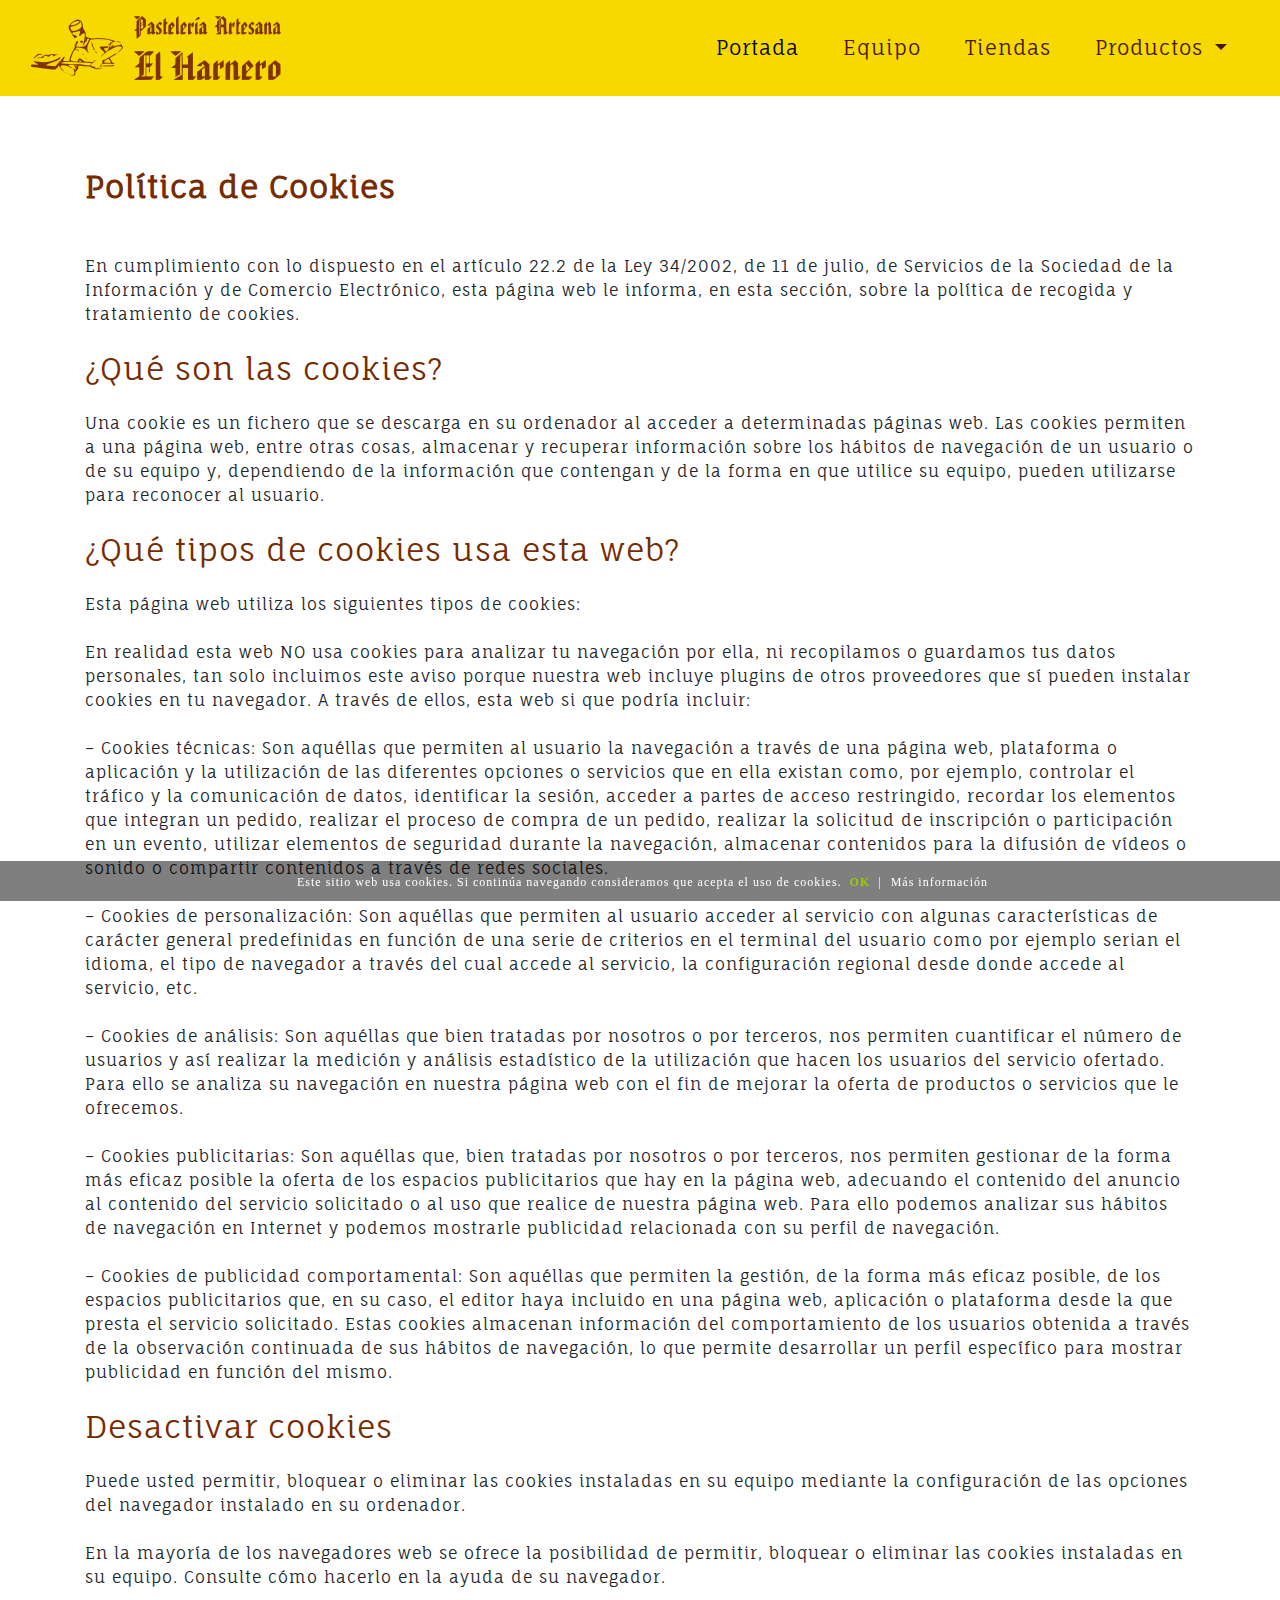
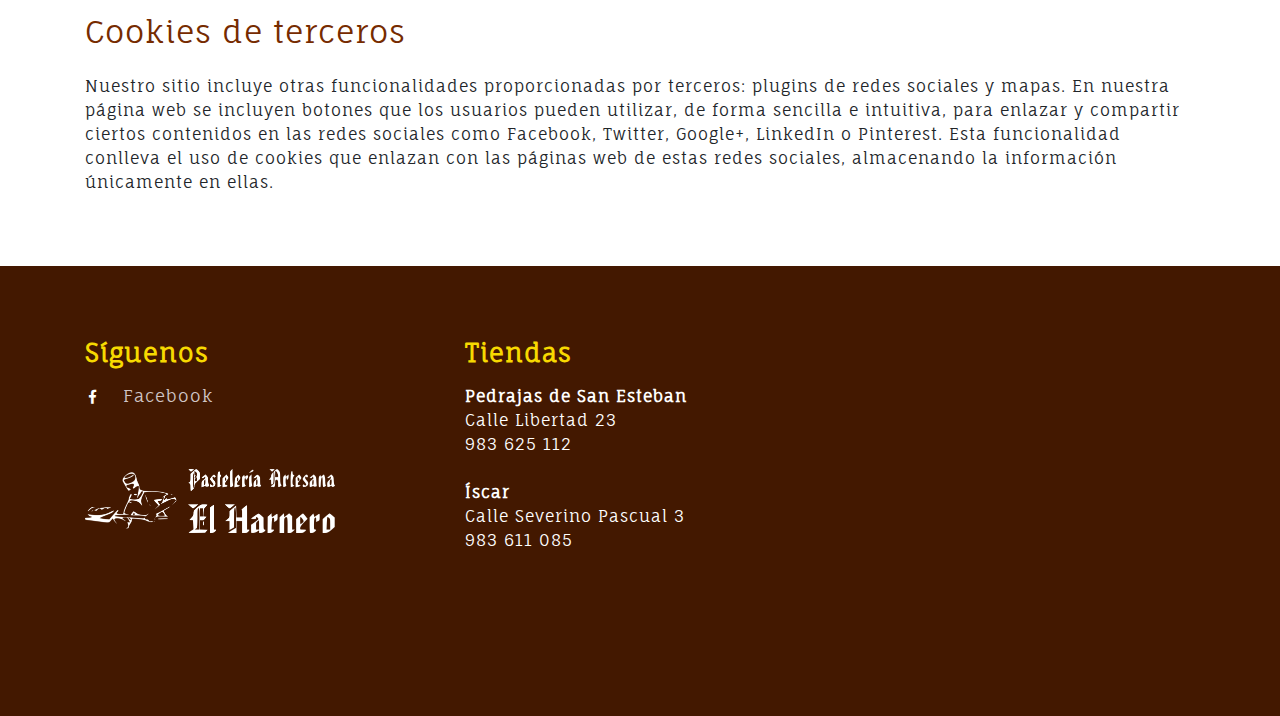
<file: cookies.html>
<!--A Design by W3layouts
   Author: W3layout
   Author URL: http://w3layouts.com
   License: Creative Commons Attribution 3.0 Unported
   License URL: http://creativecommons.org/licenses/by/3.0/
   -->
<!DOCTYPE html>
<html lang="zxx">
   <head>
      <link href="https://fonts.googleapis.com/css?family=Fauna+One" rel="stylesheet">
      <title>El Harnero</title>
      <!--meta tags -->
      <meta charset="UTF-8">
      <meta name="viewport" content="width=device-width, initial-scale=1">
      <meta name="keywords" content="Molten Responsive web template, Bootstrap Web Templates, Flat Web Templates, Android Compatible web template,
         Smartphone Compatible web template, free webdesigns for Nokia, Samsung, LG, SonyEricsson, Motorola web design" />
      <script>
         addEventListener("load", function () {
         	setTimeout(hideURLbar, 0);
         }, false);

         function hideURLbar() {
         	window.scrollTo(0, 1);
         }
      </script>
      <!--//meta tags ends here-->
      <!--booststrap-->
      <link href="css/bootstrap.min.css" rel="stylesheet" type="text/css" media="all">
      <!--//booststrap end-->
      <!-- font-awesome icons -->
      <link href="css/fontawesome-all.min.css" rel="stylesheet" type="text/css" media="all">
      <!-- //font-awesome icons -->
      <!--stylesheets-->
      <link href="css/style.css" rel='stylesheet' type='text/css' media="all">
      <!--//stylesheets-->
      <link href="//fonts.googleapis.com/css?family=Source+Sans+Pro:300,400,600,700" rel="stylesheet">
      <link href="//fonts.googleapis.com/css?family=Open+Sans:300,400,600" rel="stylesheet">
   </head>
   <body>
      <div class="header-outs" id="header">
         <!--banner -->
         <div class="headder-nav-icon pagescrollfix">
            <div class="container-fluid">
               <div class="nav-headder-top">
                  <!--//navigation section -->
                  <nav class="navbar navbar-expand-lg navbar-light pagescrollfix">
                     <div class="hedder-up">
                        <h1><a class="navbar-brand" href="index.html"><img style="width:250px;" src="images\logoharnero.png"></img></a></h1>
                     </div>
                     <button class="navbar-toggler" type="button" data-toggle="collapse" data-target="#navbarSupportedContent" aria-controls="navbarSupportedContent" aria-expanded="false" aria-label="Toggle navigation">
                     <span class="navbar-toggler-icon"></span>
                     </button>
                     <div class="collapse navbar-collapse justify-content-end" id="navbarSupportedContent">
                        <ul class="navbar-nav ">
                           <li class="nav-item active">
                              <a class="nav-link" href="index.html">Portada <span class="sr-only">(current)</span></a>
                           </li>
                           <li class="nav-item">
                              <a href="equipo.html" class="nav-link">Equipo</a>
                           </li>
                           <li class="nav-item">
                              <a href="tiendas.html" class="nav-link">Tiendas</a>
                           </li>
                           <li class="nav-item dropdown">
                              <a class="nav-link dropdown-toggle" href="#" id="navbarDropdown" role="button" data-toggle="dropdown" aria-haspopup="true" aria-expanded="false">
                              Productos
                              </a>
                              <div class="dropdown-menu" aria-labelledby="navbarDropdown">
                                 <a class="nav-link " href="tartas.html">Tartas</a>
                                 <a class="nav-link " href="pastas.html">Pastas</a>
                                 <a class="nav-link " href="pasteleria.html">Pastelería</a>
                                 <a class="nav-link " href="empanadas.html">Empanadas</a>
                                 <a class="nav-link " href="navidad.html">Navidad</a>
                              </div>
                           </li>
                        </ul>
                     </div>
                  </nav>
               </div>
               <div class="clearfix"> </div>
            </div>
         </div>
      </div>
      <!-- //Navigation -->
      <section class="comments py-lg-4 py-md-3 py-sm-3 py-3" style="background:white">
         <div class="container py-lg-5 py-md-4 py-sm-4 py-3">
            <div class="fun-hedder-up">
               <h6 style="font-weight: bold;">Política de Cookies</h6>
               <br/>
               <br/>
               En cumplimiento con lo dispuesto en el artículo 22.2 de la Ley 34/2002, de 11 de julio, de Servicios de la Sociedad de la Información y de Comercio Electrónico, esta página web le informa, en esta sección, sobre la política de recogida y tratamiento de cookies.
               <br/>
               <br/>
               <h2>¿Qué son las cookies?</h2>
               <br/>
               Una cookie es un fichero que se descarga en su ordenador al acceder a determinadas páginas web. Las cookies permiten a una página web, entre otras cosas, almacenar y recuperar información sobre los hábitos de navegación de un usuario o de su equipo y, dependiendo de la información que contengan y de la forma en que utilice su equipo, pueden utilizarse para reconocer al usuario.
               <br/>
               <br/>
               <h2>¿Qué tipos de cookies usa esta web?</h2>
               <br/>
               Esta página web utiliza los siguientes tipos de cookies:
               <br/>
               <br/>
               En realidad esta web NO usa cookies para analizar tu navegación por ella, ni recopilamos o guardamos tus datos personales, tan solo incluimos este aviso porque nuestra web incluye plugins de otros proveedores que sí pueden instalar cookies en tu navegador. A través de ellos, esta web si que podría incluir:
               <br/>
               <br/>
               – Cookies técnicas: Son aquéllas que permiten al usuario la navegación a través de una página web, plataforma o aplicación y la utilización de las diferentes opciones o servicios que en ella existan como, por ejemplo, controlar el tráfico y la comunicación de datos, identificar la sesión, acceder a partes de acceso restringido, recordar los elementos que integran un pedido, realizar el proceso de compra de un pedido, realizar la solicitud de inscripción o participación en un evento, utilizar elementos de seguridad durante la navegación, almacenar contenidos para la difusión de vídeos o sonido o compartir contenidos a través de redes sociales.
               <br/>
               <br/>
               – Cookies de personalización: Son aquéllas que permiten al usuario acceder al servicio con algunas características de carácter general predefinidas en función de una serie de criterios en el terminal del usuario como por ejemplo serian el idioma, el tipo de navegador a través del cual accede al servicio, la configuración regional desde donde accede al servicio, etc.
               <br/>
               <br/>
               – Cookies de análisis: Son aquéllas que bien tratadas por nosotros o por terceros, nos permiten cuantificar el número de usuarios y así realizar la medición y análisis estadístico de la utilización que hacen los usuarios del servicio ofertado. Para ello se analiza su navegación en nuestra página web con el fin de mejorar la oferta de productos o servicios que le ofrecemos.
               <br/>
               <br/>
               – Cookies publicitarias: Son aquéllas que, bien tratadas por nosotros o por terceros, nos permiten gestionar de la forma más eficaz posible la oferta de los espacios publicitarios que hay en la página web, adecuando el contenido del anuncio al contenido del servicio solicitado o al uso que realice de nuestra página web. Para ello podemos analizar sus hábitos de navegación en Internet y podemos mostrarle publicidad relacionada con su perfil de navegación.
               <br/>
               <br/>
               – Cookies de publicidad comportamental: Son aquéllas que permiten la gestión, de la forma más eficaz posible, de los espacios publicitarios que, en su caso, el editor haya incluido en una página web, aplicación o plataforma desde la que presta el servicio solicitado. Estas cookies almacenan información del comportamiento de los usuarios obtenida a través de la observación continuada de sus hábitos de navegación, lo que permite desarrollar un perfil específico para mostrar publicidad en función del mismo.
               <br/>
               <br/>
               <h2>Desactivar cookies</h2>
               <br/>
               Puede usted permitir, bloquear o eliminar las cookies instaladas en su equipo mediante la configuración de las opciones del navegador instalado en su ordenador.
               <br/>
               <br/>
               En la mayoría de los navegadores web se ofrece la posibilidad de permitir, bloquear o eliminar las cookies instaladas en su equipo. Consulte cómo hacerlo en la ayuda de su navegador.
               <br/>
               <br/>
               <h2>Cookies de terceros</h2>
               <br/>
               Nuestro sitio incluye otras funcionalidades proporcionadas por terceros: plugins de redes sociales y mapas. En nuestra página web se incluyen botones que los usuarios pueden utilizar, de forma sencilla e intuitiva, para enlazar y compartir ciertos contenidos en las redes sociales como Facebook, Twitter, Google+, LinkedIn o Pinterest. Esta funcionalidad conlleva el uso de cookies que enlazan con las páginas web de estas redes sociales, almacenando la información únicamente en ellas.
            </div>
         </div>
      </section>
      <!--Footer -->
      <footer class="buttom-footer py-lg-4 py-md-3 py-sm-3 py-3">
         <section>
            <div class="container py-lg-5 py-md-5 py-sm-4 py-4">
               <div class="">
                  <div class="row footer-agile-grids ">
                     <div class="col-lg-4 col-md-4 col-sm-12 wthree-left-right">
                        <h4 class="pb-lg-3 pb-3">Síguenos</h4>
                        <div class="footer-icons">
                           <ul>
                              <li class="mb-2">
                                 <a href="https://www.facebook.com/pasteleriaaartesanaelharnero/">
                                    <span class="fab fa-facebook-f"></span>
                                    <h6 class="ml-3 text-left">Facebook</h6>
                                 </a>
                              </li>
                           </ul>
                           <img style="width:250px;margin-top: 15%;margin-bottom: 15%;" src="images\logoharneroBlanco.png"></img>
                        </div>
                     </div>
                     <div class="col-lg-4 col-md-4 col-sm-12 wthree-left-right">
                        <h4 class="pb-lg-3 pb-3">Tiendas</h4>
                        <nav class="border-line">
                           <ul class="nav flex-column" style="color:white;">
                              <li>
                                 <a style="font-weight:bold;">Pedrajas de San Esteban</a>
                              </li>
                              <li>
                                 <a>Calle Libertad 23 <br/>983 625 112</a>
                              </li>
                              <br/>
                              <li >
                                 <a style="font-weight:bold;">Íscar</a>
                              </li>
                              <li >
                                 <a>Calle Severino Pascual 3 <br/>983 611 085</a>
                              </li>
                           </ul>
                        </nav>
                     </div>
                     <div class="wthree-left-right col-lg-4 col-md-4 col-sm-12">
                        <iframe src="https://www.facebook.com/plugins/page.php?href=https%3A%2F%2Fwww.facebook.com%2Fpasteleriaaartesanaelharnero%2F&tabs=timeline&width=340&height=300&small_header=false&adapt_container_width=true&hide_cover=false&show_facepile=true&appId" width="340" height="300" style="border:none;overflow:hidden" scrolling="no" frameborder="0" allowTransparency="true" allow="encrypted-media"></iframe>
                     </div>
                  </div>
               </div>
            </div>
         </section>
         <!--//BLOQUE COOKIES-->
         <div id="barraaceptacion" style="display: block;">
            <div class="inner">
               Este sitio web usa cookies. Si continúa navegando consideramos que acepta el uso de cookies.
               <a href="javascript:void(0);" class="ok" onclick="PonerCookie();"><b>OK</b></a> |
               <a href="cookies.html" class="info">Más información</a>
            </div>
         </div>
         <script>
            function getCookie(c_name){
                var c_value = document.cookie;
                var c_start = c_value.indexOf(" " + c_name + "=");
                if (c_start == -1){
                    c_start = c_value.indexOf(c_name + "=");
                }
                if (c_start == -1){
                    c_value = null;
                }else{
                    c_start = c_value.indexOf("=", c_start) + 1;
                    var c_end = c_value.indexOf(";", c_start);
                    if (c_end == -1){
                        c_end = c_value.length;
                    }
                    c_value = unescape(c_value.substring(c_start,c_end));
                }
                return c_value;
            }

            function setCookie(c_name,value,exdays){
                var exdate=new Date();
                exdate.setDate(exdate.getDate() + exdays);
                var c_value=escape(value) + ((exdays==null) ? "" : "; expires="+exdate.toUTCString());
                document.cookie=c_name + "=" + c_value;
            }

            if(getCookie('tiendaaviso')!="1"){
                document.getElementById("barraaceptacion").style.display="block";
            }
            function PonerCookie(){
                setCookie('tiendaaviso','1',365);
                document.getElementById("barraaceptacion").style.display="none";
            }
         </script>
         <!--//FIN BLOQUE COOKIES-->
      </footer>
      <!-- //Footer -->
      <!--js working-->
      <script src='js/jquery-2.2.3.min.js'></script>
      <!--//js working-->
      <!--Nav script scrollon-->
      <script>
         $(window).scroll(function() {
             if ($(document).scrollTop() > 150) {
                 $('nav.pagescrollfix,nav.RWDpagescrollfix').addClass('shrink');
             } else {
                 $('nav.pagescrollfix,nav.RWDpagescrollfix').removeClass('shrink');
             }
         });
      </script>
      <!--//Nav script scrollon-->
      <!--responsiveslides banner-->
      <script src="js/responsiveslides.min.js"></script>
      <script>
         // You can also use "$(window).load(function() {"
         $(function () {
         	// Slideshow 4
         	$("#slider4").responsiveSlides({
         		auto: true,
         		pager:true ,
         		nav:false,
         		speed: 900,
         		namespace: "callbacks",
         		before: function () {
         			$('.events').append("<li>before event fired.</li>");
         		},
         		after: function () {
         			$('.events').append("<li>after event fired.</li>");
         		}
         	});

         });
      </script>
      <!--// responsiveslides banner-->
      <!--About OnScroll-Number-Increase-JavaScript -->
      <script src="js/jquery.waypoints.min.js"></script>
      <script src="js/jquery.countup.js"></script>
      <script>
         $('.counter').countUp();
      </script>
      <!-- //OnScroll-Number-Increase-JavaScript -->
      <!-- start-smoth-scrolling -->
      <script src="js/move-top.js"></script>
      <script src="js/easing.js"></script>
      <script>
         jQuery(document).ready(function ($) {
         	$(".scroll").click(function (event) {
         		event.preventDefault();
         		$('html,body').animate({
         			scrollTop: $(this.hash).offset().top
         		}, 900);
         	});
         });
      </script>
      <!-- start-smoth-scrolling -->
      <!-- here stars scrolling icon -->
      <script>
         $(document).ready(function () {

         	var defaults = {
         		containerID: 'toTop', // fading element id
         		containerHoverID: 'toTopHover', // fading element hover id
         		scrollSpeed: 1100,
         		easingType: 'linear'
         	};


         	$().UItoTop({
         		easingType: 'easeOutQuart'
         	});

         });
      </script>
      <!-- //here ends scrolling icon -->
      <!--bootstrap working-->
      <script src="js/bootstrap.min.js"></script>
      <!-- //bootstrap working-->
   </body>
</html>
</file>
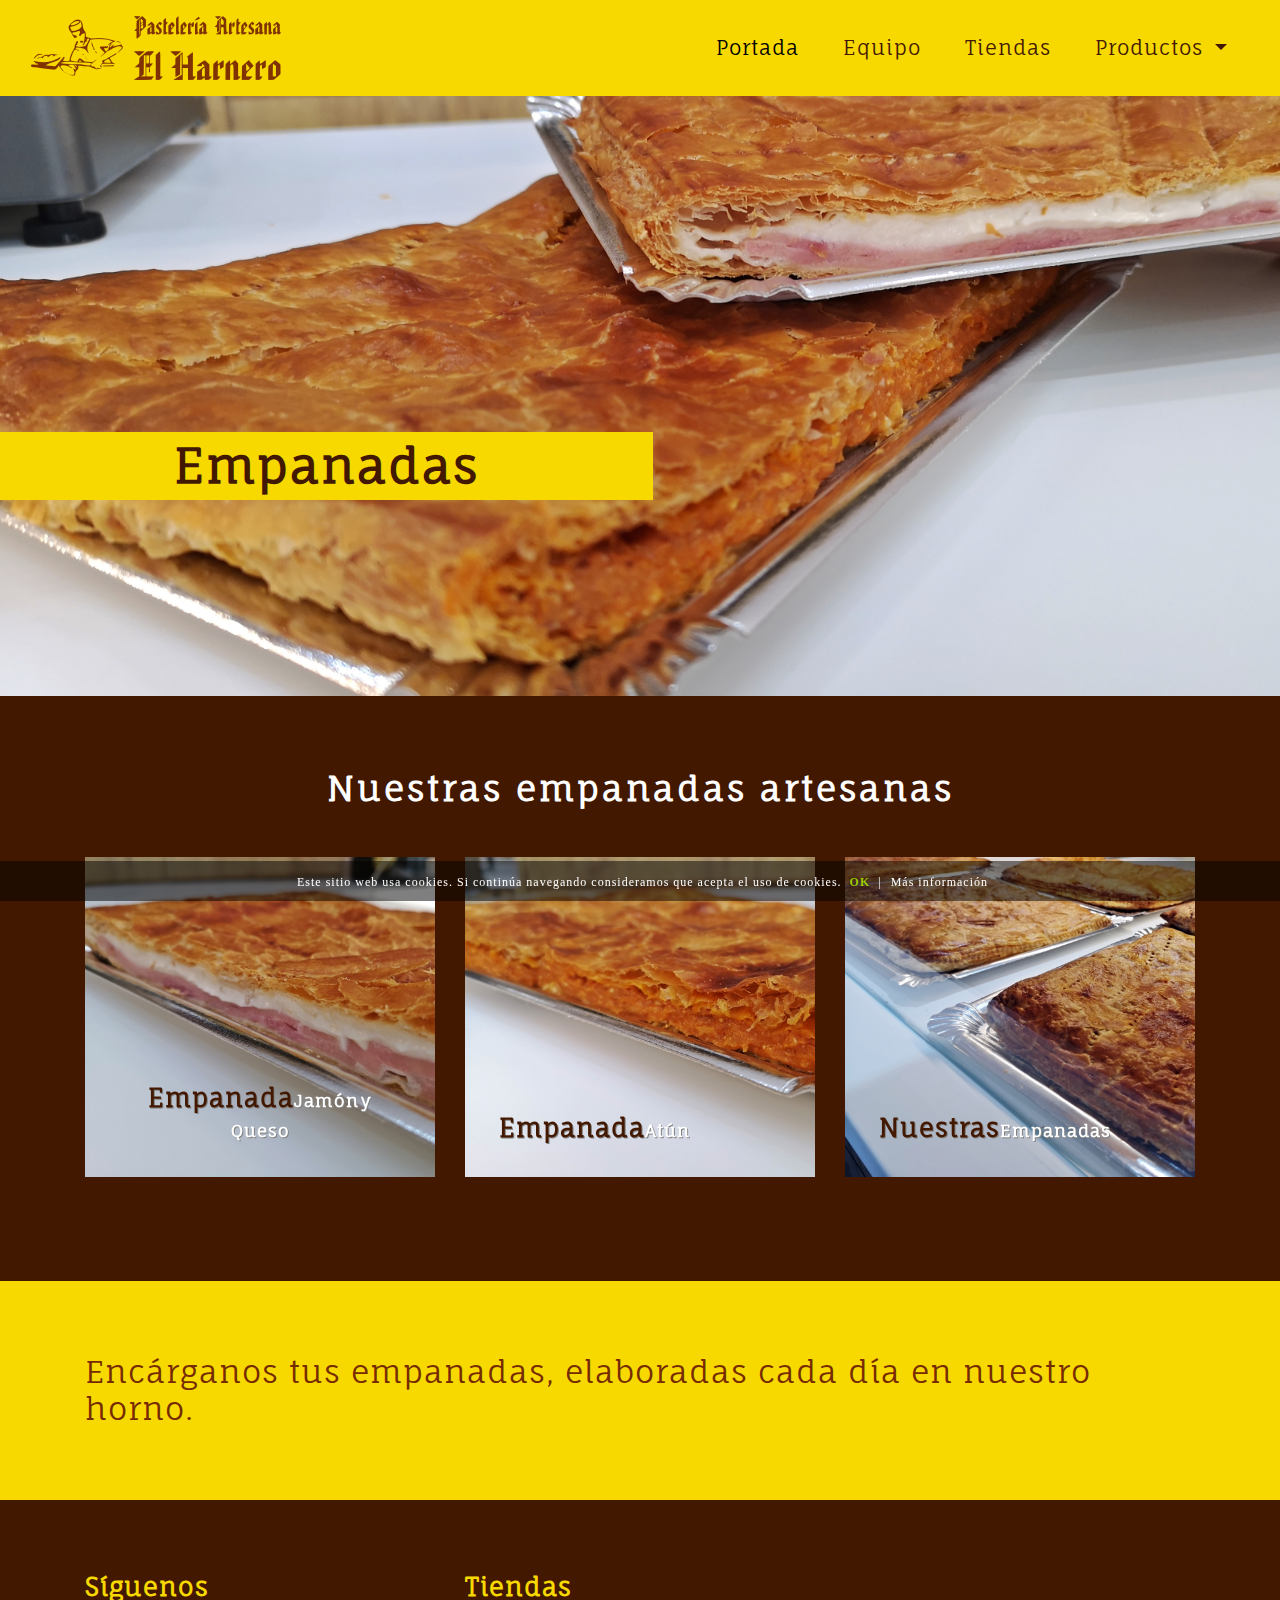
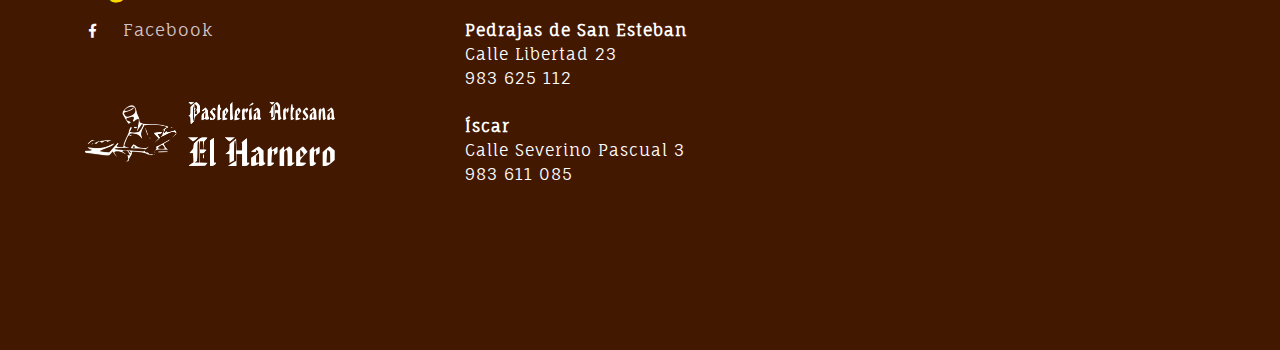
<file: empanadas.html>
<!--A Design by W3layouts
   Author: W3layout
   Author URL: http://w3layouts.com
   License: Creative Commons Attribution 3.0 Unported
   License URL: http://creativecommons.org/licenses/by/3.0/
   -->
<!DOCTYPE html>
<html lang="zxx">
   <head>
     <link href="https://fonts.googleapis.com/css?family=Fauna+One" rel="stylesheet">
      <title>El Harnero</title>
      <!--meta tags -->
      <meta charset="UTF-8">
      <meta name="viewport" content="width=device-width, initial-scale=1">
      <meta name="keywords" content="Molten Responsive web template, Bootstrap Web Templates, Flat Web Templates, Android Compatible web template,
         Smartphone Compatible web template, free webdesigns for Nokia, Samsung, LG, SonyEricsson, Motorola web design" />
      <script>
         addEventListener("load", function () {
         	setTimeout(hideURLbar, 0);
         }, false);

         function hideURLbar() {
         	window.scrollTo(0, 1);
         }
      </script>
      <!--//meta tags ends here-->
      <!--booststrap-->
      <link href="css/bootstrap.min.css" rel="stylesheet" type="text/css" media="all">
      <!--//booststrap end-->
      <!-- font-awesome icons -->
      <link href="css/fontawesome-all.min.css" rel="stylesheet" type="text/css" media="all">
      <!-- //font-awesome icons -->
      <!--gallery-->
      <link rel="stylesheet" href="css/lightbox.css">
      <!--//gallery-->
      <!--gallery-hover-->
      <link rel="stylesheet" type="text/css" href="css/set1.css" />
      <!--//gallery-hover-->
      <!--stylesheets-->
      <link href="css/style.css" rel='stylesheet' type='text/css' media="all">
      <!--//stylesheets-->
      <link href="//fonts.googleapis.com/css?family=Source+Sans+Pro:300,400,600,700" rel="stylesheet">
      <link href="//fonts.googleapis.com/css?family=Open+Sans:300,400,600" rel="stylesheet">
   </head>
   <body>
      <!--headder-->
      <div class="header-outs" id="header">
         <!--banner -->
            <div class="headder-nav-icon pagescrollfix">
               <div class="container-fluid">
                  <div class="nav-headder-top">
                     <!--//navigation section -->
                     <nav class="navbar navbar-expand-lg navbar-light pagescrollfix">
                        <div class="hedder-up">
                           <h1><a class="navbar-brand" href="index.html"><img style="width:250px;" src="images\logoharnero.png"></img></a></h1>
                        </div>
                        <button class="navbar-toggler" type="button" data-toggle="collapse" data-target="#navbarSupportedContent" aria-controls="navbarSupportedContent" aria-expanded="false" aria-label="Toggle navigation">
                        <span class="navbar-toggler-icon"></span>
                        </button>
                        <div class="collapse navbar-collapse justify-content-end" id="navbarSupportedContent">
                           <ul class="navbar-nav ">
                              <li class="nav-item active">
                                 <a class="nav-link" href="index.html">Portada <span class="sr-only">(current)</span></a>
                              </li>
                              <li class="nav-item">
                                 <a href="equipo.html" class="nav-link">Equipo</a>
                              </li>
                              <li class="nav-item">
                                 <a href="tiendas.html" class="nav-link">Tiendas</a>
                              </li>
                              <li class="nav-item dropdown">
                                 <a class="nav-link dropdown-toggle" href="#" id="navbarDropdown" role="button" data-toggle="dropdown" aria-haspopup="true" aria-expanded="false">
                                 Productos
                                 </a>
                                 <div class="dropdown-menu" aria-labelledby="navbarDropdown">
                                    <a class="nav-link " href="tartas.html">Tartas</a>
                                    <a class="nav-link " href="pastas.html">Pastas</a>
                                    <a class="nav-link " href="pasteleria.html">Pastelería</a>
                                    <a class="nav-link " href="empanadas.html">Empanadas</a>
                                    <a class="nav-link " href="navidad.html">Navidad</a>
                                 </div>
                              </li>
                           </ul>
                        </div>
                     </nav>
                  </div>
                  <div class="clearfix"> </div>
               </div>
            </div>
         </div>
         <!-- //Navigation -->
      <!--//headder-->
      <!-- banner -->
      <div class="inner_page-banner one-img"  style="background: url(images/empanadaElHarnero4.jpg) no-repeat 0px 0px; background-size: cover;  background-position: center; ">
        <div class="slider-info">
           <h5>Empanadas</h5>
        </div>
      </div>
      <!--//banner -->
      <!--Gallery-->
      <section class="gallery py-lg-4 py-md-3 py-sm-3 py-3">
         <div class="container py-lg-5 py-md-4 py-sm-4 py-3">
            <div class="title text-center mb-lg-5 mb-md-4 mb-sm-4 mb-3">
               <h3>Nuestras empanadas artesanas</h3>
            </div>
            <div class="row grid gallery-info">
               <div class="col-lg-4 col-md-6 col-sm-6 gallery-grids">
                  <figure class="effect-goliath">
                     <img src="images/empanadaElHarnero2.jpg" alt=""/>
                     <figcaption>
                        <h6>Empanada<span>Jamón y Queso</span></h6>
                        <p>Artesana</p>
                        <a href="images/empanadaElHarnero2.jpg" class="gallery-box" data-lightbox="example-set" data-title="">
                        </a>
                     </figcaption>
                  </figure>
               </div>
               <div class="col-lg-4 col-md-6 col-sm-6 gallery-grids">
                  <figure class="effect-goliath">
                     <img src="images/empanadaElHarnero1.jpg" alt="img15"/>
                     <figcaption>
                        <h6>Empanada<span>Atún</span></h6>
                        <p>Artesana</p>
                        <a href="images/empanadaElHarnero1.jpg" class="gallery-box" data-lightbox="example-set" data-title="">
                        </a>
                     </figcaption>
                  </figure>
               </div>
               <div class="col-lg-4 col-md-6 col-sm-6 gallery-grids">
                  <figure class="effect-goliath">
                     <img src="images/empanadaElHarnero3.jpg" alt="img15"/>
                     <figcaption>
                        <h6>Nuestras<span>Empanadas</span></h6>
                        <p>Elige el tamaño que desees</p>
                        <a href="images/empanadaElHarnero3.jpg" class="gallery-box" data-lightbox="example-set" data-title="">
                        </a>
                     </figcaption>
                  </figure>
               </div>

            </div>
         </div>
      </section>
      <!--//Gallery-->
      <!--comments-->
      <section class="comments py-lg-4 py-md-3 py-sm-3 py-3">
         <div class="container py-lg-5 py-md-4 py-sm-4 py-3">
            <div class="fun-hedder-up">
               <h2>Encárganos tus empanadas, elaboradas cada día en nuestro horno.</h2>
            </div>
         </div>
      </section>
      <!--//comments-->
      <!--//comments-->
      <!--Footer -->
      <footer class="buttom-footer py-lg-4 py-md-3 py-sm-3 py-3">
         <section>
            <div class="container py-lg-5 py-md-5 py-sm-4 py-4">
               <div class="">
                  <div class="row footer-agile-grids ">
                     <div class="col-lg-4 col-md-4 col-sm-12 wthree-left-right">
                        <h4 class="pb-lg-3 pb-3">Síguenos</h4>
                        <div class="footer-icons">
                           <ul>
                              <li class="mb-2">
                                 <a href="https://www.facebook.com/pasteleriaaartesanaelharnero/"><span class="fab fa-facebook-f"></span>
                                 <h6 class="ml-3 text-left">Facebook</h6></a>
                              </li>
                            </ul>
                            <img style="width:250px;margin-top: 15%;margin-bottom: 15%;" src="images\logoharneroBlanco.png"></img>
                        </div>
                     </div>
                     <div class="col-lg-4 col-md-4 col-sm-12 wthree-left-right">
                        <h4 class="pb-lg-3 pb-3">Tiendas</h4>
                        <nav class="border-line">
                           <ul class="nav flex-column" style="color:white;">
                              <li>
                                 <a style="font-weight:bold;">Pedrajas de San Esteban</a>
                              </li>
                              <li>
                                 <a>Calle Libertad 23 <br/>983 625 112</a>
                              </li>
                              <br/>
                              <li >
                                 <a style="font-weight:bold;">Íscar</a>
                              </li>
                              <li >
                                 <a>Calle Severino Pascual 3 <br/>983 611 085</a>
                              </li>
                           </ul>
                        </nav>
                     </div>
                     <div class="wthree-left-right col-lg-4 col-md-4 col-sm-12">
                        <iframe src="https://www.facebook.com/plugins/page.php?href=https%3A%2F%2Fwww.facebook.com%2Fpasteleriaaartesanaelharnero%2F&tabs=timeline&width=340&height=300&small_header=false&adapt_container_width=true&hide_cover=false&show_facepile=true&appId" width="340" height="300" style="border:none;overflow:hidden" scrolling="no" frameborder="0" allowTransparency="true" allow="encrypted-media"></iframe>
                      </div>
                  </div>
               </div>
            </div>
         </section>
         <!--//BLOQUE COOKIES-->
         <div id="barraaceptacion" style="display: block;">
            <div class="inner">
               Este sitio web usa cookies. Si continúa navegando consideramos que acepta el uso de cookies.
               <a href="javascript:void(0);" class="ok" onclick="PonerCookie();"><b>OK</b></a> |
               <a href="cookies.html" class="info">Más información</a>
            </div>
         </div>
         <script>
            function getCookie(c_name){
                var c_value = document.cookie;
                var c_start = c_value.indexOf(" " + c_name + "=");
                if (c_start == -1){
                    c_start = c_value.indexOf(c_name + "=");
                }
                if (c_start == -1){
                    c_value = null;
                }else{
                    c_start = c_value.indexOf("=", c_start) + 1;
                    var c_end = c_value.indexOf(";", c_start);
                    if (c_end == -1){
                        c_end = c_value.length;
                    }
                    c_value = unescape(c_value.substring(c_start,c_end));
                }
                return c_value;
            }

            function setCookie(c_name,value,exdays){
                var exdate=new Date();
                exdate.setDate(exdate.getDate() + exdays);
                var c_value=escape(value) + ((exdays==null) ? "" : "; expires="+exdate.toUTCString());
                document.cookie=c_name + "=" + c_value;
            }

            if(getCookie('tiendaaviso')!="1"){
                document.getElementById("barraaceptacion").style.display="block";
            }
            function PonerCookie(){
                setCookie('tiendaaviso','1',365);
                document.getElementById("barraaceptacion").style.display="none";
            }
         </script>
         <!--//FIN BLOQUE COOKIES-->
      </footer>
      <!-- //Footer -->
      <!--js working-->
      <script src='js/jquery-2.2.3.min.js'></script>
      <!--//js working-->
      <!--Nav script scrollon-->
      <script>
         $(window).scroll(function() {
             if ($(document).scrollTop() > 150) {
                 $('nav.pagescrollfix,nav.RWDpagescrollfix').addClass('shrink');
             } else {
                 $('nav.pagescrollfix,nav.RWDpagescrollfix').removeClass('shrink');
             }
         });
      </script>
      <!--//Nav script scrollon-->
      <!-- gallery -->
      <script src="js/lightbox-plus-jquery.min.js"></script>
      <!-- //gallery -->
      <!-- start-smoth-scrolling -->
      <script src="js/move-top.js"></script>
      <script src="js/easing.js"></script>
      <script>
         jQuery(document).ready(function ($) {
         	$(".scroll").click(function (event) {
         		event.preventDefault();
         		$('html,body').animate({
         			scrollTop: $(this.hash).offset().top
         		}, 900);
         	});
         });
      </script>
      <!-- start-smoth-scrolling -->
      <!-- here stars scrolling icon -->
      <script>
         $(document).ready(function () {

         	var defaults = {
         		containerID: 'toTop', // fading element id
         		containerHoverID: 'toTopHover', // fading element hover id
         		scrollSpeed: 1200,
         		easingType: 'linear'
         	};


         	$().UItoTop({
         		easingType: 'easeOutQuart'
         	});

         });
      </script>
      <!-- //here ends scrolling icon -->
      <!--bootstrap working-->
      <script src="js/bootstrap.min.js"></script>
      <!-- //bootstrap working-->
   </body>
</html>
</file>
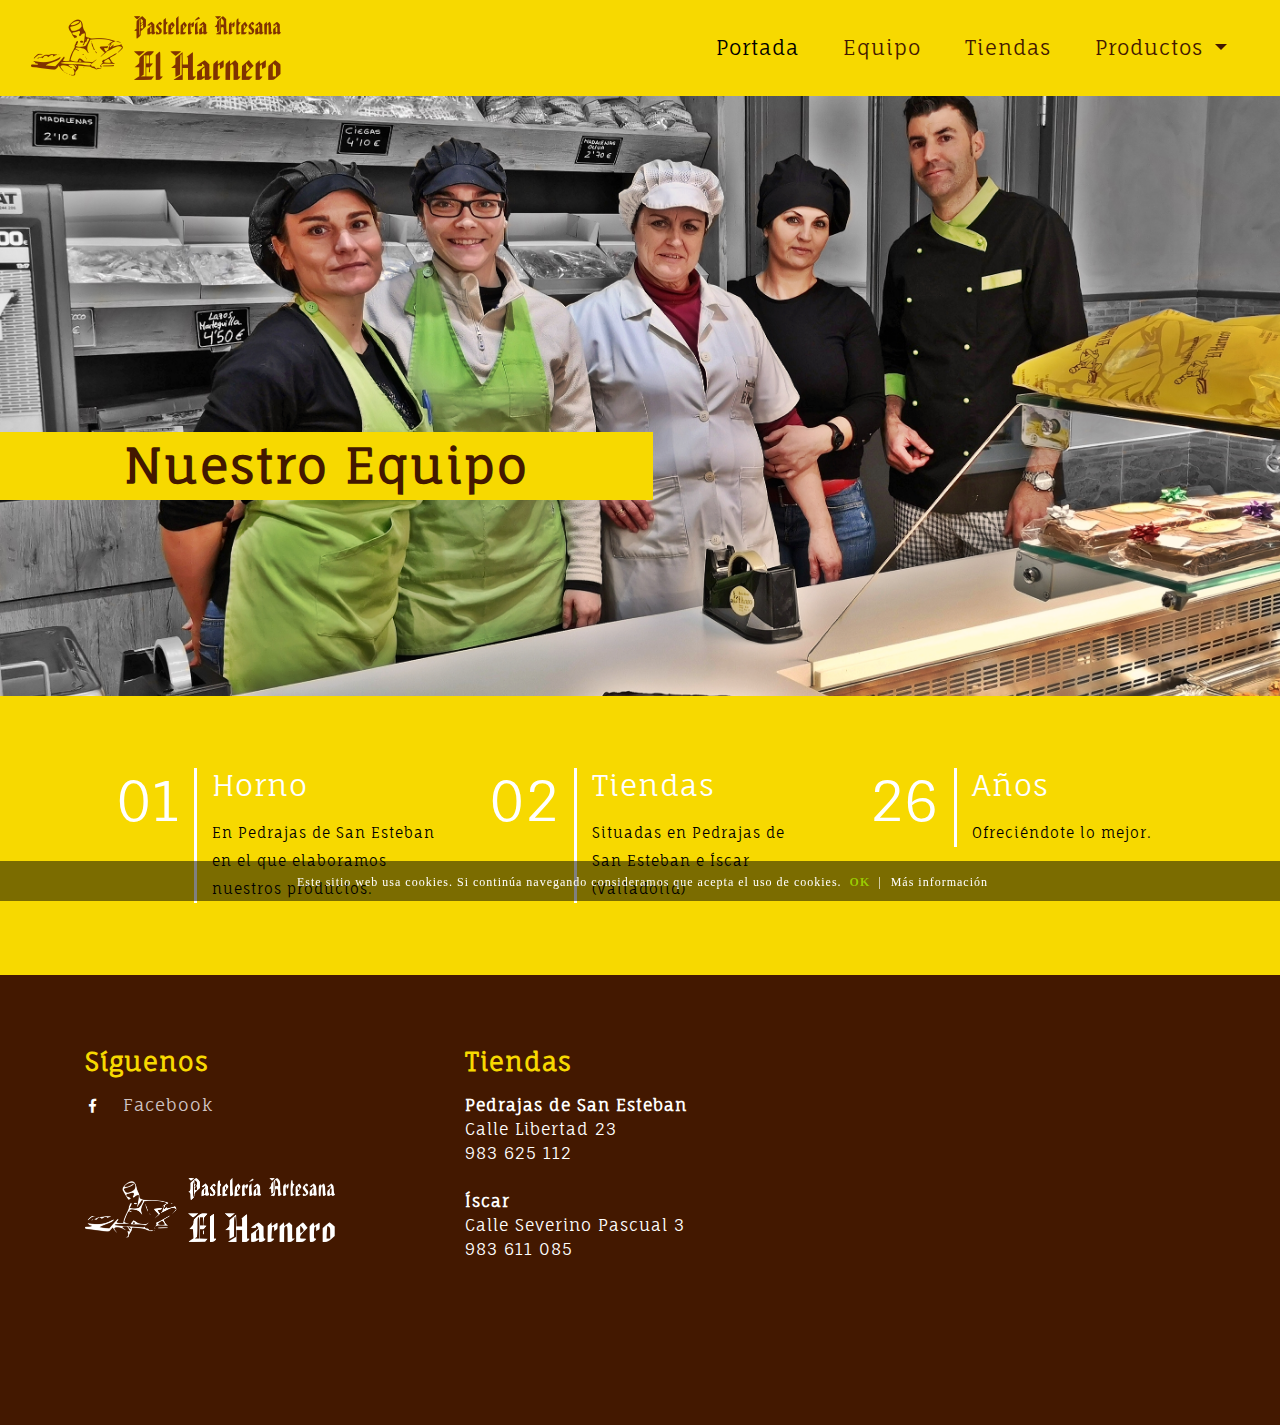
<file: equipo.html>
<!--A Design by W3layouts
   Author: W3layout
   Author URL: http://w3layouts.com
   License: Creative Commons Attribution 3.0 Unported
   License URL: http://creativecommons.org/licenses/by/3.0/
   -->
<!DOCTYPE html>
<html lang="zxx">
   <head>
     <link href="https://fonts.googleapis.com/css?family=Fauna+One" rel="stylesheet">
      <title>El Harnero</title>
      <!--meta tags -->
      <meta charset="UTF-8">
      <meta name="viewport" content="width=device-width, initial-scale=1">
      <meta name="keywords" content="Molten Responsive web template, Bootstrap Web Templates, Flat Web Templates, Android Compatible web template,
         Smartphone Compatible web template, free webdesigns for Nokia, Samsung, LG, SonyEricsson, Motorola web design" />
      <script>
         addEventListener("load", function () {
         	setTimeout(hideURLbar, 0);
         }, false);

         function hideURLbar() {
         	window.scrollTo(0, 1);
         }
      </script>
      <!--//meta tags ends here-->
      <!--booststrap-->
      <link href="css/bootstrap.min.css" rel="stylesheet" type="text/css" media="all">
      <!--//booststrap end-->
      <!-- font-awesome icons -->
      <link href="css/fontawesome-all.min.css" rel="stylesheet" type="text/css" media="all">
      <!-- //font-awesome icons -->
      <!--stylesheets-->
      <link href="css/style.css" rel='stylesheet' type='text/css' media="all">
      <!--//stylesheets-->
      <link href="//fonts.googleapis.com/css?family=Source+Sans+Pro:300,400,600,700" rel="stylesheet">
      <link href="//fonts.googleapis.com/css?family=Open+Sans:300,400,600" rel="stylesheet">
   </head>
   <body>
     <div class="header-outs" id="header">
        <!--banner -->
           <div class="headder-nav-icon pagescrollfix">
              <div class="container-fluid">
                 <div class="nav-headder-top">
                    <!--//navigation section -->
                    <nav class="navbar navbar-expand-lg navbar-light pagescrollfix">
                       <div class="hedder-up">
                          <h1><a class="navbar-brand" href="index.html"><img style="width:250px;" src="images\logoharnero.png"></img></a></h1>
                       </div>
                       <button class="navbar-toggler" type="button" data-toggle="collapse" data-target="#navbarSupportedContent" aria-controls="navbarSupportedContent" aria-expanded="false" aria-label="Toggle navigation">
                       <span class="navbar-toggler-icon"></span>
                       </button>
                       <div class="collapse navbar-collapse justify-content-end" id="navbarSupportedContent">
                          <ul class="navbar-nav ">
                             <li class="nav-item active">
                                <a class="nav-link" href="index.html">Portada <span class="sr-only">(current)</span></a>
                             </li>
                             <li class="nav-item">
                                <a href="equipo.html" class="nav-link">Equipo</a>
                             </li>
                             <li class="nav-item">
                                <a href="tiendas.html" class="nav-link">Tiendas</a>
                             </li>
                             <li class="nav-item dropdown">
                                <a class="nav-link dropdown-toggle" href="#" id="navbarDropdown" role="button" data-toggle="dropdown" aria-haspopup="true" aria-expanded="false">
                                Productos
                                </a>
                                <div class="dropdown-menu" aria-labelledby="navbarDropdown">
                                   <a class="nav-link " href="tartas.html">Tartas</a>
                                   <a class="nav-link " href="pastas.html">Pastas</a>
                                   <a class="nav-link " href="pasteleria.html">Pastelería</a>
                                   <a class="nav-link " href="empanadas.html">Empanadas</a>
                                   <a class="nav-link " href="navidad.html">Navidad</a>
                                </div>
                             </li>
                          </ul>
                       </div>
                    </nav>
                 </div>
                 <div class="clearfix"> </div>
              </div>
           </div>
        </div>
        <!-- //Navigation -->
      </div>
      <!--//headder-->
      <!-- banner -->
      <div class="inner_page-banner one-img"  style="background: url(images/equipoElHarnero.jpg) no-repeat 0px 0px; background-size: cover;  background-position: center; ">
        <div class="slider-info">
           <h5>Nuestro Equipo</h5>
        </div>
      </div>
      <!--//banner -->

      <!--Fun-facts-->
      <section class="fun-facts py-lg-4 py-md-3 py-sm-3 py-3">
         <div class="container py-lg-5 py-md-5 py-sm-4 py-3">
         <div class="row">
            <div class="col-lg-4 funt-list-grids">
               <div class="row">
                  <div class="col-md-4 col-sm-4 col-4 funt-agile-grids text-right">
                     <h6>01</h6>
                  </div>
                  <div class="col-md-8 col-sm-8 col-8 funt-agile-text text-left">
                     <h4 class="mb-3">Horno</h4>
                     <p>En Pedrajas de San Esteban en el que elaboramos nuestros productos.</p>
                  </div>
               </div>
            </div>
            <div class="col-lg-4 funt-list-grids">
               <div class="row">
                  <div class="col-md-4 col-sm-4 col-4 funt-agile-grids text-right">
                     <h6>02</h6>
                  </div>
                  <div class="col-md-8 col-sm-8 col-8 funt-agile-text text-left">
                     <h4 class="mb-3">Tiendas</h4>
                     <p>Situadas en Pedrajas de San Esteban e Íscar (Valladolid)</p>
                  </div>
               </div>
            </div>
            <div class="col-lg-4 funt-list-grids">
               <div class="row">
                  <div class="col-md-4 col-sm-4 col-4 funt-agile-grids text-right">
                     <h6>26</h6>
                  </div>
                  <div class="col-md-8 col-sm-8 col-8 funt-agile-text text-left">
                     <h4 class="mb-3">Años</h4>
                     <p>Ofreciéndote lo mejor.</p>
                  </div>
               </div>
            </div>
         </div>
		 </div>
      </section>
      <!--//Fun-facts-->
      <!--//comments-->
      <!--Footer -->
      <footer class="buttom-footer py-lg-4 py-md-3 py-sm-3 py-3">
         <section>
            <div class="container py-lg-5 py-md-5 py-sm-4 py-4">
               <div class="">
                  <div class="row footer-agile-grids ">
                     <div class="col-lg-4 col-md-4 col-sm-12 wthree-left-right">
                        <h4 class="pb-lg-3 pb-3">Síguenos</h4>
                        <div class="footer-icons">
                           <ul>
                              <li class="mb-2">
                                 <a href="https://www.facebook.com/pasteleriaaartesanaelharnero/"><span class="fab fa-facebook-f"></span>
                                 <h6 class="ml-3 text-left">Facebook</h6></a>
                              </li>
                            </ul>
                            <img style="width:250px;margin-top: 15%;margin-bottom: 15%;" src="images\logoharneroBlanco.png"></img>
                        </div>
                     </div>
                     <div class="col-lg-4 col-md-4 col-sm-12 wthree-left-right">
                        <h4 class="pb-lg-3 pb-3">Tiendas</h4>
                        <nav class="border-line">
                           <ul class="nav flex-column" style="color:white;">
                              <li>
                                 <a style="font-weight:bold;">Pedrajas de San Esteban</a>
                              </li>
                              <li>
                                 <a>Calle Libertad 23 <br/>983 625 112</a>
                              </li>
                              <br/>
                              <li >
                                 <a style="font-weight:bold;">Íscar</a>
                              </li>
                              <li >
                                 <a>Calle Severino Pascual 3 <br/>983 611 085</a>
                              </li>
                           </ul>
                        </nav>
                     </div>
                     <div class="wthree-left-right col-lg-4 col-md-4 col-sm-12">
                        <iframe src="https://www.facebook.com/plugins/page.php?href=https%3A%2F%2Fwww.facebook.com%2Fpasteleriaaartesanaelharnero%2F&tabs=timeline&width=340&height=300&small_header=false&adapt_container_width=true&hide_cover=false&show_facepile=true&appId" width="340" height="300" style="border:none;overflow:hidden" scrolling="no" frameborder="0" allowTransparency="true" allow="encrypted-media"></iframe>
                      </div>
                  </div>
               </div>
            </div>
         </section>
         <!--//BLOQUE COOKIES-->
         <div id="barraaceptacion" style="display: block;">
            <div class="inner">
               Este sitio web usa cookies. Si continúa navegando consideramos que acepta el uso de cookies.
               <a href="javascript:void(0);" class="ok" onclick="PonerCookie();"><b>OK</b></a> |
               <a href="cookies.html" class="info">Más información</a>
            </div>
         </div>
         <script>
            function getCookie(c_name){
                var c_value = document.cookie;
                var c_start = c_value.indexOf(" " + c_name + "=");
                if (c_start == -1){
                    c_start = c_value.indexOf(c_name + "=");
                }
                if (c_start == -1){
                    c_value = null;
                }else{
                    c_start = c_value.indexOf("=", c_start) + 1;
                    var c_end = c_value.indexOf(";", c_start);
                    if (c_end == -1){
                        c_end = c_value.length;
                    }
                    c_value = unescape(c_value.substring(c_start,c_end));
                }
                return c_value;
            }

            function setCookie(c_name,value,exdays){
                var exdate=new Date();
                exdate.setDate(exdate.getDate() + exdays);
                var c_value=escape(value) + ((exdays==null) ? "" : "; expires="+exdate.toUTCString());
                document.cookie=c_name + "=" + c_value;
            }

            if(getCookie('tiendaaviso')!="1"){
                document.getElementById("barraaceptacion").style.display="block";
            }
            function PonerCookie(){
                setCookie('tiendaaviso','1',365);
                document.getElementById("barraaceptacion").style.display="none";
            }
         </script>
         <!--//FIN BLOQUE COOKIES-->
      </footer>
      <!-- //Footer -->
      <!--js working-->
      <script src='js/jquery-2.2.3.min.js'></script>
      <!--//js working-->
      <!--Nav script scrollon-->
      <script>
         $(window).scroll(function() {
             if ($(document).scrollTop() > 150) {
                 $('nav.pagescrollfix,nav.RWDpagescrollfix').addClass('shrink');
             } else {
                 $('nav.pagescrollfix,nav.RWDpagescrollfix').removeClass('shrink');
             }
         });
      </script>
      <!--//Nav script scrollon-->
      <!-- start-smoth-scrolling -->
      <script src="js/move-top.js"></script>
      <script src="js/easing.js"></script>
      <script>
         jQuery(document).ready(function ($) {
         	$(".scroll").click(function (event) {
         		event.preventDefault();
         		$('html,body').animate({
         			scrollTop: $(this.hash).offset().top
         		}, 900);
         	});
         });
      </script>
      <!-- start-smoth-scrolling -->
      <!-- here stars scrolling icon -->
      <script>
         $(document).ready(function () {

         	var defaults = {
         		containerID: 'toTop', // fading element id
         		containerHoverID: 'toTopHover', // fading element hover id
         		scrollSpeed: 1200,
         		easingType: 'linear'
         	};


         	$().UItoTop({
         		easingType: 'easeOutQuart'
         	});

         });
      </script>
      <!-- //here ends scrolling icon -->
      <!--bootstrap working-->
      <script src="js/bootstrap.min.js"></script>
      <!-- //bootstrap working-->
   </body>
</html>
</file>
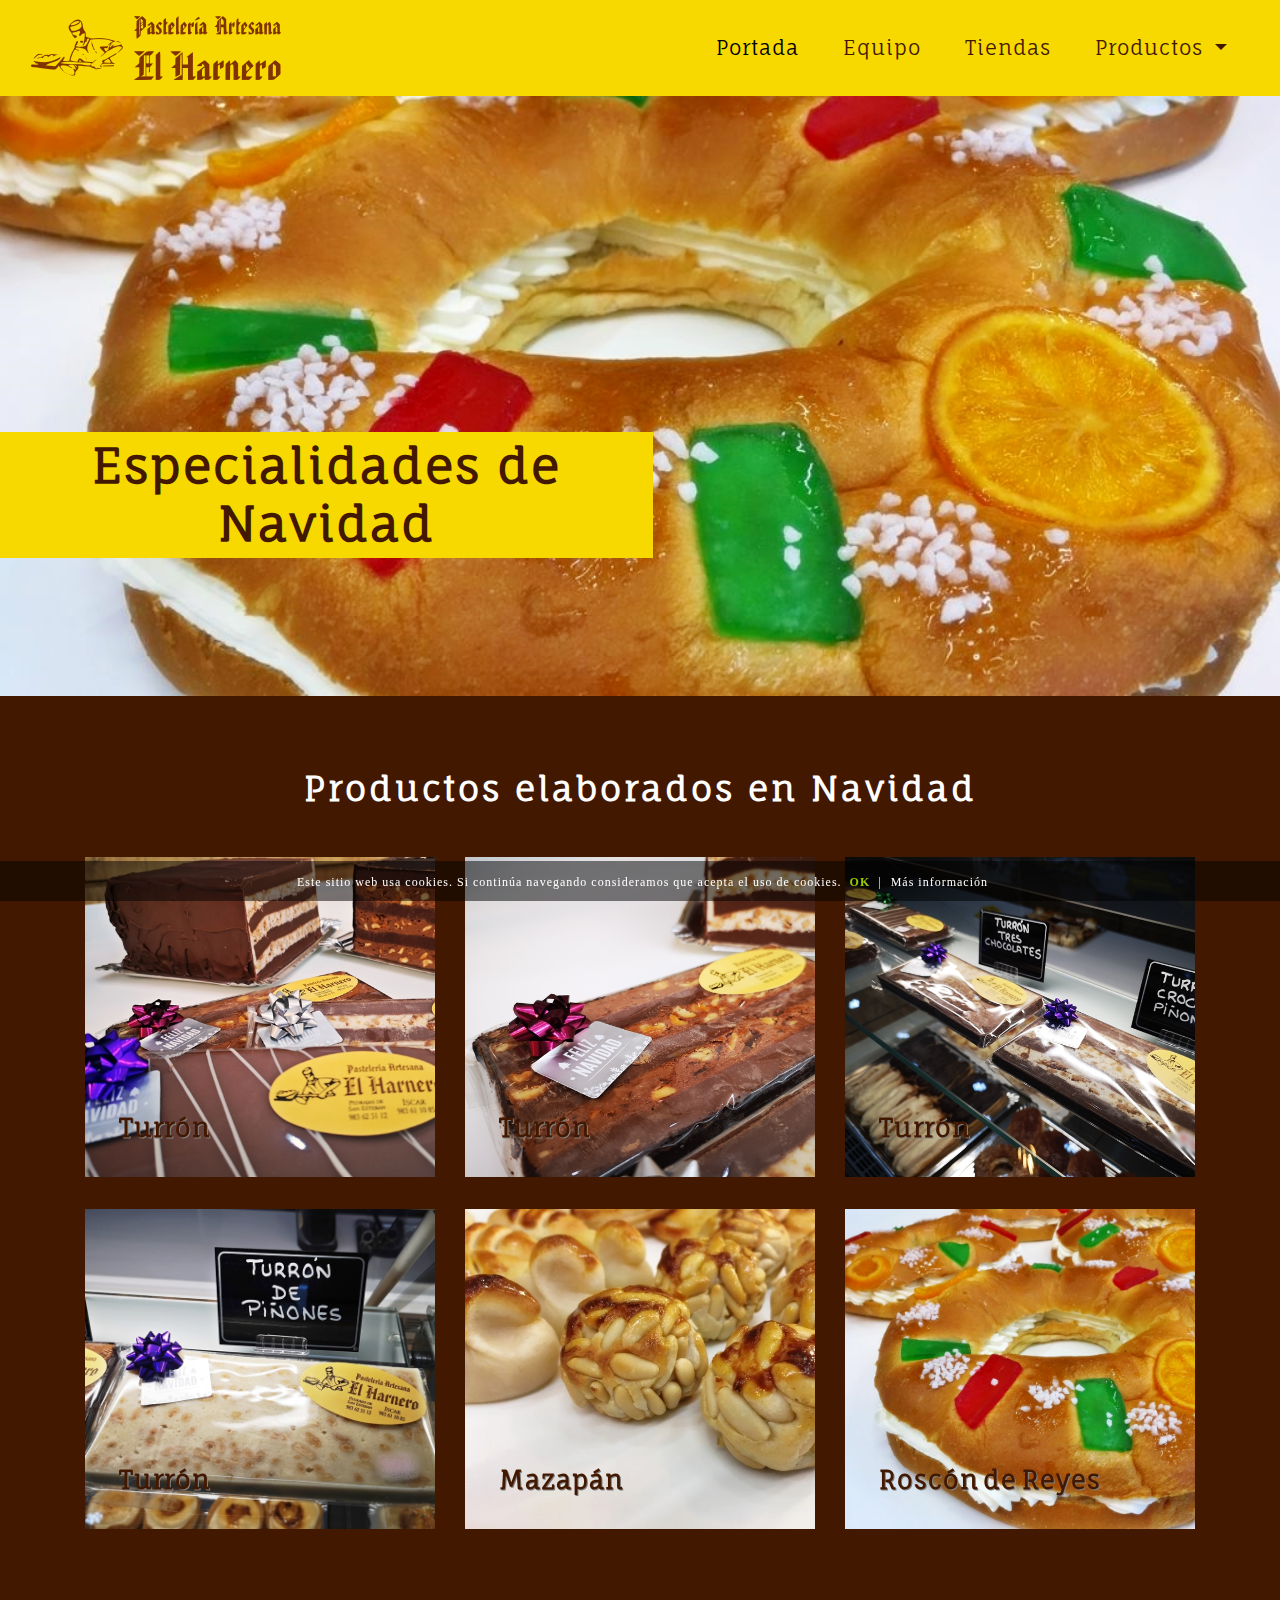
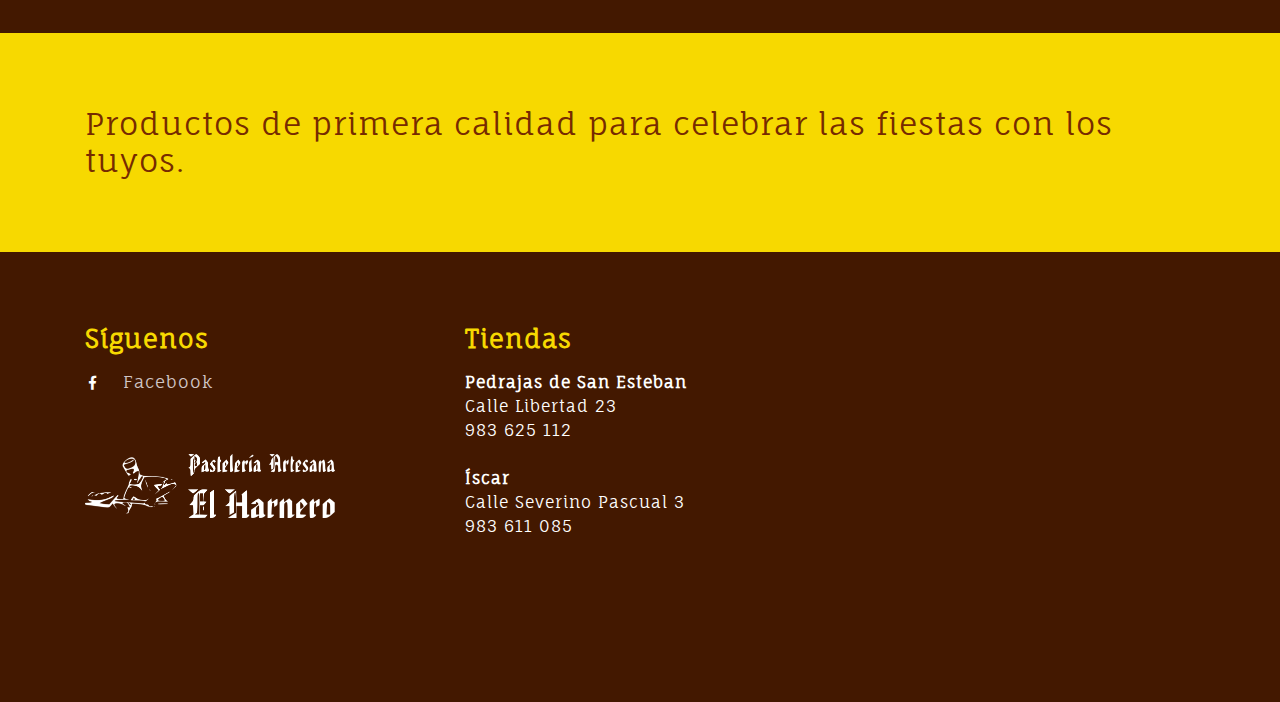
<file: navidad.html>
<!--A Design by W3layouts
   Author: W3layout
   Author URL: http://w3layouts.com
   License: Creative Commons Attribution 3.0 Unported
   License URL: http://creativecommons.org/licenses/by/3.0/
   -->
<!DOCTYPE html>
<html lang="zxx">
   <head>
     <link href="https://fonts.googleapis.com/css?family=Fauna+One" rel="stylesheet">
      <title>El Harnero</title>
      <!--meta tags -->
      <meta charset="UTF-8">
      <meta name="viewport" content="width=device-width, initial-scale=1">
      <meta name="keywords" content="Molten Responsive web template, Bootstrap Web Templates, Flat Web Templates, Android Compatible web template,
         Smartphone Compatible web template, free webdesigns for Nokia, Samsung, LG, SonyEricsson, Motorola web design" />
      <script>
         addEventListener("load", function () {
         	setTimeout(hideURLbar, 0);
         }, false);

         function hideURLbar() {
         	window.scrollTo(0, 1);
         }
      </script>
      <!--//meta tags ends here-->
      <!--booststrap-->
      <link href="css/bootstrap.min.css" rel="stylesheet" type="text/css" media="all">
      <!--//booststrap end-->
      <!-- font-awesome icons -->
      <link href="css/fontawesome-all.min.css" rel="stylesheet" type="text/css" media="all">
      <!-- //font-awesome icons -->
      <!--gallery-->
      <link rel="stylesheet" href="css/lightbox.css">
      <!--//gallery-->
      <!--gallery-hover-->
      <link rel="stylesheet" type="text/css" href="css/set1.css" />
      <!--//gallery-hover-->
      <!--stylesheets-->
      <link href="css/style.css" rel='stylesheet' type='text/css' media="all">
      <!--//stylesheets-->
      <link href="//fonts.googleapis.com/css?family=Source+Sans+Pro:300,400,600,700" rel="stylesheet">
      <link href="//fonts.googleapis.com/css?family=Open+Sans:300,400,600" rel="stylesheet">
   </head>
   <body>
      <!--headder-->
      <div class="header-outs" id="header">
         <!--banner -->
            <div class="headder-nav-icon pagescrollfix">
               <div class="container-fluid">
                  <div class="nav-headder-top">
                     <!--//navigation section -->
                     <nav class="navbar navbar-expand-lg navbar-light pagescrollfix">
                        <div class="hedder-up">
                           <h1><a class="navbar-brand" href="index.html"><img style="width:250px;" src="images\logoharnero.png"></img></a></h1>
                        </div>
                        <button class="navbar-toggler" type="button" data-toggle="collapse" data-target="#navbarSupportedContent" aria-controls="navbarSupportedContent" aria-expanded="false" aria-label="Toggle navigation">
                        <span class="navbar-toggler-icon"></span>
                        </button>
                        <div class="collapse navbar-collapse justify-content-end" id="navbarSupportedContent">
                           <ul class="navbar-nav ">
                              <li class="nav-item active">
                                 <a class="nav-link" href="index.html">Portada <span class="sr-only">(current)</span></a>
                              </li>
                              <li class="nav-item">
                                 <a href="equipo.html" class="nav-link">Equipo</a>
                              </li>
                              <li class="nav-item">
                                 <a href="tiendas.html" class="nav-link">Tiendas</a>
                              </li>
                              <li class="nav-item dropdown">
                                 <a class="nav-link dropdown-toggle" href="#" id="navbarDropdown" role="button" data-toggle="dropdown" aria-haspopup="true" aria-expanded="false">
                                 Productos
                                 </a>
                                 <div class="dropdown-menu" aria-labelledby="navbarDropdown">
                                    <a class="nav-link " href="tartas.html">Tartas</a>
                                    <a class="nav-link " href="pastas.html">Pastas</a>
                                    <a class="nav-link " href="pasteleria.html">Pastelería</a>
                                    <a class="nav-link " href="empanadas.html">Empanadas</a>
                                    <a class="nav-link " href="navidad.html">Navidad</a>
                                 </div>
                              </li>
                           </ul>
                        </div>
                     </nav>
                  </div>
                  <div class="clearfix"> </div>
               </div>
            </div>
         </div>
         <!-- //Navigation -->
      <!--//headder-->
      <!-- banner -->
      <div class="inner_page-banner one-img"  style="background: url(images/rosconElHarnero1.jpeg) no-repeat 0px 0px; background-size: cover;  background-position: center; ">
        <div class="slider-info">
           <h5>Especialidades de Navidad</h5>
        </div>
      </div>
      <!--//banner -->
      <!--Gallery-->
      <section class="gallery py-lg-4 py-md-3 py-sm-3 py-3">
         <div class="container py-lg-5 py-md-4 py-sm-4 py-3">
            <div class="title text-center mb-lg-5 mb-md-4 mb-sm-4 mb-3">
               <h3>Productos elaborados en Navidad</h3>
            </div>
            <div class="row grid gallery-info">
               <div class="col-lg-4 col-md-6 col-sm-6 gallery-grids">
                  <figure class="effect-goliath">
                     <img src="images/turronElHarnero2.jpg" alt=""/>
                     <figcaption>
                        <h6>Turrón</h6>
                        <p>De múltiples sabores</p>
                        <a href="images/turronElHarnero2.jpg" class="gallery-box" data-lightbox="example-set" data-title="">
                        </a>
                     </figcaption>
                  </figure>
               </div>
               <div class="col-lg-4 col-md-6 col-sm-6 gallery-grids">
                  <figure class="effect-goliath">
                     <img src="images/turronElHarnero3.jpg" alt=""/>
                     <figcaption>
                        <h6>Turrón</h6>
                        <p>De múltiples sabores</p>
                        <a href="images/turronElHarnero3.jpg" class="gallery-box" data-lightbox="example-set" data-title="">
                        </a>
                     </figcaption>
                  </figure>
               </div>
               <div class="col-lg-4 col-md-6 col-sm-6 gallery-grids">
                  <figure class="effect-goliath">
                     <img src="images/turronElHarnero4.jpg" alt=""/>
                     <figcaption>
                        <h6>Turrón</h6>
                        <p>De múltiples sabores</p>
                        <a href="images/turronElHarnero4.jpg" class="gallery-box" data-lightbox="example-set" data-title="">
                        </a>
                     </figcaption>
                  </figure>
               </div>
               <div class="col-lg-4 col-md-6 col-sm-6 gallery-grids">
                  <figure class="effect-goliath">
                     <img src="images/turronElHarnero5.jpg" alt=""/>
                     <figcaption>
                        <h6>Turrón</h6>
                        <p>De múltiples sabores</p>
                        <a href="images/turronElHarnero5.jpg" class="gallery-box" data-lightbox="example-set" data-title="">
                        </a>
                     </figcaption>
                  </figure>
               </div>
               <div class="col-lg-4 col-md-6 col-sm-6 gallery-grids">
                  <figure class="effect-goliath">
                     <img src="images/mazapanesElHarnero1.jpeg" alt=""/>
                     <figcaption>
                        <h6>Mazapán</h6>
                        <p>Tradicional o con piñones</p>
                        <a href="images/mazapanesElHarnero1.jpeg" class="gallery-box" data-lightbox="example-set" data-title="">
                        </a>
                     </figcaption>
                  </figure>
               </div>
               <div class="col-lg-4 col-md-6 col-sm-6 gallery-grids">
                  <figure class="effect-goliath">
                     <img src="images/rosconElHarnero1.jpeg" alt=""/>
                     <figcaption>
                        <h6>Roscón de Reyes</h6>
                        <p>El imprescindible con sorpresa.</p>
                        <a href="images/rosconElHarnero1.jpeg" class="gallery-box" data-lightbox="example-set" data-title="">
                        </a>
                     </figcaption>
                  </figure>
               </div>

            </div>
         </div>
      </section>
      <!--//Gallery-->
      <!--comments-->
      <section class="comments py-lg-4 py-md-3 py-sm-3 py-3">
         <div class="container py-lg-5 py-md-4 py-sm-4 py-3">
            <div class="fun-hedder-up">
               <h2>Productos de primera calidad para celebrar las fiestas con los tuyos.</h2>
            </div>
         </div>
      </section>
      <!--//comments-->
      <!--Footer -->
      <footer class="buttom-footer py-lg-4 py-md-3 py-sm-3 py-3">
         <section>
            <div class="container py-lg-5 py-md-5 py-sm-4 py-4">
               <div class="">
                  <div class="row footer-agile-grids ">
                     <div class="col-lg-4 col-md-4 col-sm-12 wthree-left-right">
                        <h4 class="pb-lg-3 pb-3">Síguenos</h4>
                        <div class="footer-icons">
                           <ul>
                              <li class="mb-2">
                                 <a href="https://www.facebook.com/pasteleriaaartesanaelharnero/"><span class="fab fa-facebook-f"></span>
                                 <h6 class="ml-3 text-left">Facebook</h6></a>
                              </li>
                            </ul>
                            <img style="width:250px;margin-top: 15%;margin-bottom: 15%;" src="images\logoharneroBlanco.png"></img>
                        </div>
                     </div>
                     <div class="col-lg-4 col-md-4 col-sm-12 wthree-left-right">
                        <h4 class="pb-lg-3 pb-3">Tiendas</h4>
                        <nav class="border-line">
                           <ul class="nav flex-column" style="color:white;">
                              <li>
                                 <a style="font-weight:bold;">Pedrajas de San Esteban</a>
                              </li>
                              <li>
                                 <a>Calle Libertad 23 <br/>983 625 112</a>
                              </li>
                              <br/>
                              <li >
                                 <a style="font-weight:bold;">Íscar</a>
                              </li>
                              <li >
                                 <a>Calle Severino Pascual 3 <br/>983 611 085</a>
                              </li>
                           </ul>
                        </nav>
                     </div>
                     <div class="wthree-left-right col-lg-4 col-md-4 col-sm-12">
                        <iframe src="https://www.facebook.com/plugins/page.php?href=https%3A%2F%2Fwww.facebook.com%2Fpasteleriaaartesanaelharnero%2F&tabs=timeline&width=340&height=300&small_header=false&adapt_container_width=true&hide_cover=false&show_facepile=true&appId" width="340" height="300" style="border:none;overflow:hidden" scrolling="no" frameborder="0" allowTransparency="true" allow="encrypted-media"></iframe>
                      </div>
                  </div>
               </div>
            </div>
         </section>
         <!--//BLOQUE COOKIES-->
         <div id="barraaceptacion" style="display: block;">
            <div class="inner">
               Este sitio web usa cookies. Si continúa navegando consideramos que acepta el uso de cookies.
               <a href="javascript:void(0);" class="ok" onclick="PonerCookie();"><b>OK</b></a> |
               <a href="cookies.html" class="info">Más información</a>
            </div>
         </div>
         <script>
            function getCookie(c_name){
                var c_value = document.cookie;
                var c_start = c_value.indexOf(" " + c_name + "=");
                if (c_start == -1){
                    c_start = c_value.indexOf(c_name + "=");
                }
                if (c_start == -1){
                    c_value = null;
                }else{
                    c_start = c_value.indexOf("=", c_start) + 1;
                    var c_end = c_value.indexOf(";", c_start);
                    if (c_end == -1){
                        c_end = c_value.length;
                    }
                    c_value = unescape(c_value.substring(c_start,c_end));
                }
                return c_value;
            }

            function setCookie(c_name,value,exdays){
                var exdate=new Date();
                exdate.setDate(exdate.getDate() + exdays);
                var c_value=escape(value) + ((exdays==null) ? "" : "; expires="+exdate.toUTCString());
                document.cookie=c_name + "=" + c_value;
            }

            if(getCookie('tiendaaviso')!="1"){
                document.getElementById("barraaceptacion").style.display="block";
            }
            function PonerCookie(){
                setCookie('tiendaaviso','1',365);
                document.getElementById("barraaceptacion").style.display="none";
            }
         </script>
         <!--//FIN BLOQUE COOKIES-->
      </footer>
      <!-- //Footer -->
      <!--js working-->
      <script src='js/jquery-2.2.3.min.js'></script>
      <!--//js working-->
      <!--Nav script scrollon-->
      <script>
         $(window).scroll(function() {
             if ($(document).scrollTop() > 150) {
                 $('nav.pagescrollfix,nav.RWDpagescrollfix').addClass('shrink');
             } else {
                 $('nav.pagescrollfix,nav.RWDpagescrollfix').removeClass('shrink');
             }
         });
      </script>
      <!--//Nav script scrollon-->
      <!-- gallery -->
      <script src="js/lightbox-plus-jquery.min.js"></script>
      <!-- //gallery -->
      <!-- start-smoth-scrolling -->
      <script src="js/move-top.js"></script>
      <script src="js/easing.js"></script>
      <script>
         jQuery(document).ready(function ($) {
         	$(".scroll").click(function (event) {
         		event.preventDefault();
         		$('html,body').animate({
         			scrollTop: $(this.hash).offset().top
         		}, 900);
         	});
         });
      </script>
      <!-- start-smoth-scrolling -->
      <!-- here stars scrolling icon -->
      <script>
         $(document).ready(function () {

         	var defaults = {
         		containerID: 'toTop', // fading element id
         		containerHoverID: 'toTopHover', // fading element hover id
         		scrollSpeed: 1200,
         		easingType: 'linear'
         	};


         	$().UItoTop({
         		easingType: 'easeOutQuart'
         	});

         });
      </script>
      <!-- //here ends scrolling icon -->
      <!--bootstrap working-->
      <script src="js/bootstrap.min.js"></script>
      <!-- //bootstrap working-->
   </body>
</html>
</file>
<file: css/style.css>
/*--
Author: W3layouts
Author URL: http://w3layouts.com
License: Creative Commons Attribution 3.0 Unported
License URL: http://creativecommons.org/licenses/by/3.0/
--*/
html,
body {
padding: 0;
margin: 0;
background: #fff;
letter-spacing: 1px;
font-family: 'Fauna One', serif;
}
body a {
outline: none;
transition: 0.5s all;
-webkit-transition: 0.5s all;
-moz-transition: 0.5s all;
-o-transition: 0.5s all;
-ms-transition: 0.5s all;
text-decoration: none;
}
body a:hover {
text-decoration: none;
}
body a:focus,
a:hover {
text-decoration: none;
}
input[type="button"],
input[type="submit"] {
transition: 0.5s all;
-webkit-transition: 0.5s all;
-moz-transition: 0.5s all;
-o-transition: 0.5s all;
-ms-transition: 0.5s all;
letter-spacing: 1px;
font-family: 'Fauna One', serif;
}
select,input[type="email"],input[type="text"],input[type=password],
input[type="button"],input[type="submit"],textarea,span{
font-family: 'Fauna One', serif;
transition:0.5s all;
-webkit-transition:0.5s all;
-moz-transition:0.5s all;
-o-transition:0.5s all;
-ms-transition:0.5s all;
letter-spacing: 1px;
}
h1,
h2,
h3,
h4,
h5,
h6 {
margin: 0;
padding: 0;
font-family: 'Fauna One', serif;
letter-spacing: 1px;
}
p {
margin: 0;
padding: 0;
letter-spacing: 1px;
font-family: 'Fauna One', serif;
}
ul {
margin: 0;
padding: 0;
list-style-type: none;
}
ul li{display:inline-block;}
/*-- //Reset-Code --*/
.title  h3{
font-size:35px;
color: white;
letter-spacing: 3px;
font-weight: 600;
}
.clr {
color: #fff;
}
.agile-email-call ul li p a,.agile-email-call ul li p,
.info-sub-w3 p,.arrow ul li p,.fun-facts p,
.news-agile-text p,.service-list-grid p,.team-list-info p
,.desk p,.abut-inner-wls-head p,.service-icon-list p,.footer_grid_left p{
font-size: 14px;
color: #F7D900;
line-height: 28px;
}
.info-sub-w3 p,.arrow ul li p,.fun-facts p,
.news-agile-text p,.service-list-grid p,.team-list-info p,.desk p,
.abut-inner-wls-head p,.service-icon-list p,.footer_grid_left p,.footer_grid_left p a{color:#000;}
.icons ul li h4,.agile-email-call ul li h4{
color: #fff172;
font-size: 20px;
font-weight: 600;
}
.agile-email-call ul li:nth-child(2) {
margin-right: 6px;
}
.arrow ul li,.footer-icons ul li{display:block;}
.agile-email-call ul li p a:hover{color:#F7D900;}
/*-- header --*/
.header-outs {
position: relative;
}
.header-most-top {
position: absolute;
width: 100%;
/* top: 0px; */
z-index: 99;
}
/*.headder-nav-icon.pagescrollfix {
position: absolute;
background: #fff;
width: 100%;
top: 53px;
z-index: 9999;
}*/
/*--nav--*/
.left-indus-icons {
padding: 12px 0px;
background: #773400;
}
.icons ul li a span, .footer-icons ul li a span {
font-size: 14px;
margin: 0px 4px;
color: #ffffff;
transition: 0.5s all;
-webkit-transition: 0.5s all;
transition: 0.5s all;
-moz-transition: 0.5s all;
}
.icons ul li a span:hover{color: #000}
.footer-icons ul li a span:hover {color: #d40000}
.agile-email-call ul li:nth-child(2) {
margin-right: 6px;
}
.headder-nav-icon.pagescrollfix {
background: #F7D900;
}
h1 a.navbar-brand {
font-size: 33px;
color: #d40000 !important;
text-transform: uppercase;
font-weight: 400;
letter-spacing: 2px;
line-height: 28px;
}
a.navbar-brand span {
background: #d40000;
padding: 11px;
font-size: 25px;
color: #fff172;
margin-right: 7px;
}
.agile-email-call {
text-align: right;
}
nav.navbar.navbar-expand-lg.navbar-light.pagescrollfix {
background: rgba(0, 0, 0, 0);
z-index: 9999;
padding: 1em 1em;
top: 0;
border:none;
}
.navbar-light .navbar-nav .show>.nav-link, .navbar-light .navbar-nav .active>.nav-link, .navbar-light .navbar-nav .nav-link.show, .navbar-light .navbar-nav .nav-link.active, .navbar-light .navbar-nav .nav-link:hover, .navbar-light .navbar-nav .nav-link:focus {
background: transparent;
color: black;
}
li.nav-item.active {
background: transparent;
}
.navbar-light .navbar-nav .nav-link {
padding: 6px 22px;
color: #431800;
background: transparent;
font-size: 20px;
letter-spacing: 1px;
text-transform: capitalize;
}
a.nav-item.nav-link{
padding: 0.3em 1.2em;
color: white;
font-size: 1em;
letter-spacing: 1px;
font-weight: 300 !important;
}
a.nav-item.nav-link:hover {
color: #00a3af;
}
a.pagescrolldisplay {
visibility: hidden;
transition: all 0s ease;
}
nav.navbar.shrink.pagescrollfix a.pagescrolldisplay {
visibility: visible;
transition: all 0.5s ease;
color: #000000;
font-weight: 300;
}
nav.navbar.shrink.pagescrollfix {
width: 100%;
height: 80px;
box-shadow: 0 1px 0 0 #dadada;
position: fixed;
left: 0px;
transition: all 1.2s ease;
-webkit-box-shadow: 0 0 10px rgba(0, 0, 0, 0.2);
-moz-box-shadow: 0 0 10px rgba(0, 0, 0, 0.2);
box-shadow: 0 0 10px rgba(0, 0, 0, 0.2);
background: #F7D900!important;
z-index: 9;
}
nav.navbar.shrink .navbar-brand img {
transition: all 1s ease;
}
/*--nav.navbar.shrink a {
font-size: 14px;
transition: all 1s ease;
}--*/
nav.navbar.shrink .navbar-toggler {
transition: all 1.5s ease;
}
/*-- //nav--*/
/*-- //header --*/
/*-- banner --*/
.one-img{  background: url(../images/turronElHarnero1.jpg)no-repeat center;}
.two-img{  background: url(../images/pastasElHarnero1.jpg)no-repeat center;}
.three-img{  background: url(../images/obrandoElHarnero1.jpg)no-repeat center;}
.slider-img{  background-size: cover;
-webkit-background-size: cover;
-moz-background-size: cover;
-o-background-size: cover;
-ms-background-size: cover;
min-height: 800px;}
.rslides {
position: relative;
list-style: none;
overflow: hidden;
width: 100%;
padding: 0;
margin: 0;
}
.rslides li {
-webkit-backface-visibility: hidden;
position: absolute;
display: none;
width: 100%;
left: 0;
top: 0;
}
.rslides li:first-child {
position: relative;
display: block;
float: left;
}
.rslides img {
display: block;
height: auto;
float: left;
width: 100%;
border: 0;
}
/*-- //banner Slider --*/
.rslides {
margin: 0 auto 40px;
}
#slider2,
#slider3 {
box-shadow: none;
-moz-box-shadow: none;
-webkit-box-shadow: none;
margin: 0 auto;
}
.rslides_tabs {
list-style: none;
padding: 0;
background: rgba(0,0,0,.25);
box-shadow: 0 0 1px rgba(255,255,255,.3), inset 0 0 5px rgba(0,0,0,1.0);
-moz-box-shadow: 0 0 1px rgba(255,255,255,.3), inset 0 0 5px rgba(0,0,0,1.0);
-webkit-box-shadow: 0 0 1px rgba(255,255,255,.3), inset 0 0 5px rgba(0,0,0,1.0);
font-size: 18px;
list-style: none;
margin: 0 auto 50px;
max-width: 540px;
padding: 10px 0;
text-align: center;
width: 100%;
}
.rslides_tabs li {
display: inline;
float: none;
margin-right: 1px;
}
.rslides_tabs a {
width: auto;
line-height: 20px;
padding: 9px 20px;
height: auto;
background: transparent;
display: inline;
}
.rslides_tabs li:first-child {
margin-left: 0;
}
.rslides_tabs .rslides_here a {
background: rgba(255,255,255,.1);
color: #fff;
font-weight: bold;
}
a {
color: #fff;
text-decoration: none;
}
/* Callback example */
/*.events {
list-style: none;
}*/
.callbacks_container {
position: relative;
float: left;
width: 100%;
}
.callbacks {
position: relative;
list-style: none;
overflow: hidden;
width: 100%;
padding: 0;
margin: 0;
}
.callbacks li {
position: absolute;
width: 100%;
left: 0;
top: 0;
}
.callbacks img {
display: block;
position: relative;
z-index: 1;
height: auto;
width: 100%;
border: 0;
}
.callbacks .caption {
display: block;
position: absolute;
z-index: 2;
font-size: 20px;
text-shadow: none;
color: #fff;
background: #000;
background: rgba(0,0,0, .8);
left: 0;
right: 0;
bottom: 0;
padding: 10px 20px;
margin: 0;
max-width: none;
}
.slider-info {
padding: 25em 0 0;
}
.slider-info h5 {
font-size: 41px;
color: #431800;
font-weight: 700;
width: 51%;
padding: 5px 13px;
background: #F7D900;
letter-spacing: 3px;
margin-bottom: 11px;
/* text-shadow: 1px 1px 7px #151212; */
}
.slider-info p {
color: #fff;
font-size: 15px;
text-shadow: 2px 2px 8px #000;
padding-right: 36em;
line-height: 27px;
font-weight: 300;
letter-spacing: 0px;
}
/*.callbacks_nav {
position: absolute;
-webkit-tap-highlight-color: rgba(0,0,0,0);
top:71%;
left:81px;
opacity: 0.7;
border: 1px solid #fff;
z-index: 3;
text-indent: -9999px;
overflow: hidden;
text-decoration: none;
height: 47px;
width: 47px;
background:#000 url("../images/left-arrow.png") no-repeat left top 38%;
margin-top: -45px;
transform: rotate(89deg);
-webkit-transform: rotate(89deg);
-ms-transform: rotate(89deg);
}
.callbacks_nav:active {
opacity: 1.0;}
.callbacks_nav.next {
left: auto;
background: #000 url(../images/right-arrow.png) no-repeat 0px 0px ;
background-position: right top 39%;
right: 0;
top:78%;
}
.callbacks_nav ,
.callbacks_nav.next {
background-size:35px;
}*/
#slider3-pager a {
display: inline-block;
}
#slider3-pager img {
float: left;
}
#slider3-pager .rslides_here a {
background: transparent;
box-shadow: 0 0 0 2px #666;
}
#slider3-pager a {
padding: 0;
}
/*--pager--*/
.callbacks_tabs {
list-style: none;
position: absolute;
padding: 0;
bottom: 182px;
left: 24%;
margin: 0;
z-index: 9;
display: block;
text-align: center;
}
.callbacks_tabs li {
display: inline-block;
margin: 0px 2px 0px;
}
.callbacks_tabs a {
visibility: hidden;
}
.callbacks_tabs a:after {
content: "\f111";
font-size: 0;
font-family: 'Fauna One', serif;
visibility: visible;
display: block;
width: 21px;
height: 21px;
display: inline-block;
background: #431800;
border: none;
border-radius: 50%;
}
.callbacks_here a:after {
background: #fff;
border: 4px solid #431800;
}
/*-- inner-banner --*/
.inner_page-banner {
text-align: center;
background-size: cover;
-webkit-background-size: cover;
-moz-background-size: cover;
-o-background-size: cover;
-ms-background-size: cover;
min-height: 600px;
}
ul.short_ls li a {
color: #fff;
text-decoration: none;
}
ul.short_ls li {
list-style: none;
display: inline-block;
letter-spacing: 1px;
color: #fff172;
font-size: 14px;
}
.using-border {
width: 100%;
border: none;
background:#d30000;
}
/*-- //inner-banner --*/
/*-- //banner --*/
/*--about --*/
.video-left-w3l iframe {
width: 100%;
height: 308px;
border: none;
}
/*-- counter--*/
.counter ,.wthree-left-right h4{
font-size:27px;
color:#fff;
font-weight:900;
letter-spacing: 1px;
}
.stat-info h5,.blog-slider-wls h4 a{
font-size: 19px;
line-height: 26px;
color:#FFEB3B;
text-transform:capitalize;
font-style: italic;
}
.stats-grid {
background: #000;
padding: 1em 1em;
}
/*-- //counter --*/
.info-sub-w3 h5{
color:#d40000;
font-size: 19px;
text-transform: uppercase;
line-height: 29px;
letter-spacing: 2px;
font-weight: 600;
}
.arrow span.dog-arrow {
color: #d40000;
font-size: 11px;
}
.arrow ul li span {
display: inline-block;
padding: 0px 6px 17px 0px;
}
.arrow ul li p {
display: inline-block;
}
.outs_more-buttn a {
font-size: 16px;
color: #fff;
text-decoration: none;
display: inline-block;
letter-spacing: 2px;
background-color:#000;
outline: none;
padding: 9px 20px;
border: 2px solid #ffffff;
margin-top: 17px;
}
.outs_more-buttn a:hover,.click-me:hover{
color:#d40000;
}
/*-- //about --*/
/*--fun-facts--*/
.fun-facts,.comments{
background: #F7D900;
}
.funt-agile-grids h6 {
font-size: 4em;
color: #fff;
}
.funt-agile-grids{
border: none;
border-right: 3px solid #fff;
}
.fun-hedder-up h2,.fun-hedder-up h6{
font-size: 33px;
color: #762B00;
}
.fun-facts h4{
font-size: 30px;
color:#fff;
font-weight:400;
letter-spacing: 1px;
}
/*--fun-facts--*/
/*--Services--*/
.serv-w3l-grid span {
font-size: 5em;
background: white;
color: #431800;
/* padding: 21px; */
width: 50%;
text-align: center;
line-height: 170px;
height: 171px;
border-radius: 50%;
}
.service-list-grid:hover  span{color:#F7D900;}
/*--Services-inner--*/
.service-inner{
background: url(../images/b2.jpg)no-repeat 0px 0px;
background-size: cover;
-webkit-background-size: cover;
-moz-background-size: cover;
-o-background-size: cover;
-ms-background-size: cover;
}
.ser-left-gird {
position: relative;
}
.img-position-one {
position: absolute;
top: 79px;
left: 425px;
width: 39%;
border: 6px solid #d30000;
padding: 7px;
}
.img-position img {
box-shadow: 0 0 11px 2px black;
}
.service-icon-left span,.contact_footer_grid_left span{
font-size: 43px;
color: #000000;
transition: 0.5s all;
-webkit-transition: 0.5s all;
-moz-transition: 0.5s all;
-o-transition: 0.5s all;
-ms-transition: 0.5s all;
}
.agile-ser-coloms:hover span{color:#d50302;}
.ser-main-gird {
background:rgba(255, 255, 255, 0.7);
}
/*--Services-inner--*/
/*--//Services--*/
/*--blog--*/
.blog-slider-wls h4 a,.service-list-grid h4,.ser-list-w3layouts h4
,.abut-inner-wls-head h4 {
color: white;
font-size: 22px;
font-weight: 600;
}
.news-date ul li a {
color: #222;
text-decoration: none;
font-weight: 600;
font-size: 13px;
}
.news-date ul li span {
color: #d50302;
padding-right: 6px;
font-size: 15px;
}
.news-date ul li {
margin-right: 17px;
}
.carousel-control-next-icon, .carousel-control-prev-icon {
display: inline-block;
width:35px;
height: 29px;
line-height: 28px;
font-size: 21px;
background: #db2b14 no-repeat center center;
/* background-size: 41% 57%; */
}
.carousel-control-next, .carousel-control-prev {
width:3%;
height: 93%;
color: #fff;
}
.carousel-control-prev {
left: -40px;
}
.carousel-control-next{
right:-20px
}
/*--//blog--*/
/*--team--*/
.half-txt {
width: 60%;
margin: 0 auto;
display: inline-block;
line-height: 25px;
color: #7e7e7e;
}
.text-uppercase {
text-transform: uppercase;
}
.team-member, .team-member .team-img {
position: relative;
}
.team-member {
overflow: hidden;
}
.team-member, .team-member .team-img {
position: relative;
}
.team-hover {
position: absolute;
top: 0;
left: 0;
bottom: 0;
right: 0;
margin: 0;
width: 100%;
border:15px solid #F7D900;
background-color: rgba(255, 255, 255, 0.90);
opacity: 0;
-webkit-transition: all 0.3s;
transition: all 0.3s;
}
.team-member:hover .team-hover .desk {
top: 35%;
}
.team-member:hover .team-hover, .team-member:hover .team-hover .desk, .team-member:hover .team-hover .s-link {
opacity: 1;
}
.team-hover .desk {
position: absolute;
top: 0%;
width: 100%;
opacity: 0;
-webkit-transform: translateY(-55%);
-ms-transform: translateY(-55%);
transform: translateY(-55%);
-webkit-transition: all 0.3s 0.2s;
transition: all 0.3s 0.2s;
padding: 0 20px;
}
.team-member:hover .team-hover .s-link {
bottom: 22%;
}
.team-member:hover .team-hover, .team-member:hover .team-hover .desk, .team-member:hover .team-hover .s-link {
opacity: 1;
}
.team-hover .s-link {
position: absolute;
bottom: 0;
width: 100%;
opacity: 0;
text-align: center;
-webkit-transform: translateY(45%);
-ms-transform: translateY(45%);
transform: translateY(45%);
-webkit-transition: all 0.3s 0.2s;
transition: all 0.3s 0.2s;
font-size: 35px;
}
.desk h4 {
text-align: center;
color: #000;
font-size: 20px;
font-weight: 600;
}
.team-member .s-link a {
color: #333;
font-size: 16px;
}
.team-title {
position: static;
padding: 20px 0;
display: inline-block;
letter-spacing: 2px;
width: 100%;
}
.team-title h5 {
margin-bottom: 0px;
display: block;
/* text-transform: uppercase; */
font-size: 21px;
color: #d40000;
}
.team-title span {
font-size: 12px;
color: #000000;
}
.s-link ul li a span {
color: #000;
width: 42px;
background: #000000;
height: 40px;
line-height: 39px;
border-radius: 20px;
font-size: 14px;
margin: 0px 2px;
color: #ffffff;
transition: 0.5s all;
-webkit-transition: 0.5s all;
transition: 0.5s all;
-moz-transition: 0.5s all;
}
/*--//team--*/
/*--contact--*/
.contact-forms input,.contact-forms textarea{
width:100%;
font-size: 14px;
color: #000;
padding: .8em .8em;
border: 1px solid #d70f07;
background: #f1f1f1;
outline: none;
border-radius: 0px;
}
.click-me {
font-size: 20px;
padding: 7px 32px;
color: #fff;
letter-spacing: 2px;
margin-top: .6em;
background:#000;
transition: 0.5s all;
-webkit-transition: 0.5s all;
-moz-transition: 0.5s all;
-o-transition: 0.5s all;
-ms-transition: 0.5s all;
}
.address_mail_footer_grids iframe {
width: 100%;
height: 18em;
border: 6px solid #d30000;
padding: 7px;
}
.contact-forms textarea {
resize: none;
height: 13em;
}
.contact_footer_grid_left span {
color: #d30000;
}
.footer_grid_left p a:hover{color:#d30000}
/*--//Contact--*/
/*--Gallery--*/
.gallery,.typography {
background: #431800;
}
/*--//Gallery--*/
/*--images-position--*/
.images-position-grid {
padding: 7em 0em;
}
.imgs-both-side {
position: relative;
}
.img-first-left, .img-second-left {
padding: 6em 5em 0em;
background-size: cover;
min-height: 295px;
position: absolute;
bottom: -158px;
}
.img-first-left{
left: 0px;
}
.img-second-left {
right: 0px;
}
.img-first-left{
background: url(../images/ff1.jpg) no-repeat 0px 0px;
}
.img-second-left{
background: url(../images/ff2.jpg) no-repeat 0px 0px;
}
.img-first-left h5, .img-second-left h5 {
font-size: 36px;
color: #000;
text-align: center;

padding: 1em 0em;
}
/*--//images-position--*/
/*--Typography-- */
.sub-title span.border {
width: 70px;
height: 71px;
margin: 12px;
display: inline-block;
background: #f7f7f7;
}
.sub-head h4 {
font-size: 29px;
font-weight: 600;
color: #d40000;
}
.progress-bar {
display: -webkit-box;
display: -ms-flexbox;
display: flex;
-webkit-box-orient: vertical;
-webkit-box-direction: normal;
-ms-flex-direction: column;
flex-direction: column;
-webkit-box-pack: center;
-ms-flex-pack: center;
justify-content: center;
color: #fff;
text-align: center;
background-color: #007bff;
transition: width .6s ease;
}
.table > thead > tr > th, .table > tbody > tr > th, .table > tfoot > tr > th, .table > thead > tr > td, .table > tbody > tr > td, .table > tfoot > tr > td {
font-size: 12px;
color:#7d7d7d;
border-top: none !important;
}
.table td, .table>tbody>tr>td, .table>tbody>tr>th, .table>tfoot>tr>td, .table>tfoot>tr>th, .table>thead>tr>td, .table>thead>tr>th {
padding: 15px!important;
}
/*--//Typography-- */
/*--Footer--*/
footer {
background: #431800;
}
.wthree-left-right h4 {
color: #F7D900;
}
.footer-icons ul li h6 {
display: inline-block;
font-size: 17px;
color: #d0c5c5;
}
.nav-link {
font-size: 14px;
color: #fff;
padding-bottom: 5px;
}
.nav-link:focus,.nav-link:hover{
color:#de381a;
text-decoration: none;
}
.wls-hours-list ul li {
font-size:14px;
color: #fff;
border-bottom: 1px solid #fff;
padding: 0px 0px 7px;
margin-bottom: 10px;
}
.addres-up ul li span {
font-size: 21px;
color: #f76200;
}
.addres-up ul li p {
font-size: 13px;
color: #fff;
display: inline-block;
padding-left: 15px;
}
footer p {
font-size: 14px;
color: #fff;
letter-spacing: 2px;
}
footer p a {
color:#d40000;
}
footer p a:hover {
color:#000;
text-decoration:underline;
}
/*--//Footer--*/
/*-- to-top --*/
#toTop {
display: none;
text-decoration: none;
position: fixed;
bottom: 20px;
right: 2%;
overflow: hidden;
z-index: 999;
width: 46px;
height:46px;
border: none;
text-indent: 100%;
background: url(../images/arrow.png) no-repeat 0px 0px;
}
#toTopHover {
width: 32px;
height:82px;
display: block;
overflow: hidden;
float: right;
opacity: 0;
-moz-opacity: 0;
filter: alpha(opacity=0);
}
/*-- //to-top --*/
/*--responsive--*/
@media(max-width:1920px){
}
@media(max-width:1680px){
}
@media(max-width:1600px){
}
@media(max-width:1440px){
.slider-img {
min-height: 680px;
}
.slider-info {
padding: 21em 0 0;
}
.callbacks_tabs {
bottom: 140px;
left: 21%;
}
.slider-info h5 {
font-size: 48px;
letter-spacing: 2px;
}
h1 a.navbar-brand {
font-size: 31px;
}
a.navbar-brand span {
font-size: 22px;
}
.counter,.wthree-left-right h4 {
font-size: 25px;
}
.funt-agile-grids h6 {
font-size: 3.6em;
}
.fun-facts h4 {
font-size: 29px;
}
.title h3 {
font-size: 34px;
}
.serv-w3l-grid span {
font-size: 3em;
width: 45%;
line-height: 158px;
height: 161px;
}
.fun-hedder-up h2,.fun-hedder-up h6 {
font-size: 31px;
}
.img-first-left h5, .img-second-left h5 {
font-size: 34px;
}
.img-position-one {
left: 406px;
}
.service-icon-left span, .contact_footer_grid_left span {
font-size: 38px;
}
.contact-forms textarea {
height: 12em;
}
.sub-head h4 {
font-size: 27px;
}
}
@media(max-width:1366px){
nav.navbar.navbar-expand-lg.navbar-light.pagescrollfix {
padding: .7em 1em;
}
.icons ul li h4, .agile-email-call ul li h4 {
font-size: 19px;
}
.outs_more-buttn a {
font-size: 15px;
padding: 9px 18px;
margin-top: 16px;
}
.img-position-one {
left: 368px;
}
.address_mail_footer_grids iframe {
height: 16em
}
}
@media(max-width:1280px){
.stats-grid {
padding: .8em 1em;
}
.funt-agile-grids h6 {
font-size: 3.4em;
}
.serv-w3l-grid span {
font-size: 4.2em;
width: 42%;
line-height: 154px;
height: 154px;
}
.s-link ul li a span {
width: 39px;
height: 38px;
line-height: 38px;
}
.img-first-left h5, .img-second-left h5 {
font-size: 33px;
}
.sub-head h4 {
font-size: 24px;
}
}
@media(max-width:1080px){
.slider-info p {
padding-right: 27em;
}
.slider-img {
min-height: 600px;
}
.slider-info h5 {
font-size: 46px;
}
.slider-info {
padding: 17.5em 0 0;
}
.callbacks_tabs a:after {
width: 18px;
height: 18px;
}
.callbacks_tabs {
bottom: 107px;
}
.info-sub-w3 h5 {
font-size: 18px;
}
.arrow ul li span {
padding: 0px 6px 13px 0px;
}
.serv-w3l-grid span {
font-size: 4em;
line-height: 129px;
height: 133px;
}
.fun-hedder-up h2,.fun-hedder-up h6 {
font-size: 28px;
}
.img-position-one {
top: 77px;
left: 315px;
width: 37%;
}
.contact-forms textarea {
height: 11em;
}
}
@media(max-width:1050px){
.fun-hedder-up h2,.fun-hedder-up h6 {
font-size: 28px;
}
.serv-w3l-grid span {
font-size: 3.5em;
line-height: 129px;
height: 129px;
}
.title h3 {
font-size: 32px;
}
.img-first-left, .img-second-left {
padding: 5.5em 4em 0em;
min-height: 279px;
}
}
@media(max-width:1024px){
.img-first-left h5, .img-second-left h5 {
font-size: 32px;
}
h1 a.navbar-brand {
font-size: 30px;
}
}
#barraaceptacion {
    display:none;
    position:fixed;
    left:0px;
    right:0px;
    bottom:0px;
    padding-bottom:20px;
    width:100%;
    text-align:center;
    min-height:40px;
    background-color: rgba(0, 0, 0, 0.5);
    color:#fff;
    z-index:99999;
}

.inner {
    width:100%;
    position:absolute;
    padding-left:5px;
    font-family:verdana;
    font-size:12px;
    top:30%;
}

.inner a.ok {
    padding:4px;
    color:#99cc00;
    text-decoration:none;
}

.inner a.info {
    padding-left:5px;
    text-decoration:none;
    color:white;
}
@media(max-width:991px){
.slider-info h5 {
width: 68%;
}
.slider-info p {
padding-right: 11em;
}
div#navbarSupportedContent {
background:white;
text-align: center;
padding: 13px 0px;
}
.navbar-light .navbar-nav .nav-link {
padding: 12px 15px;
}
.navbar-light .navbar-toggler {
border-color: rgb(0, 0, 0);
background:white;
padding: 2px 6px;
margin-top: 0px;
outline: none;
margin-right: 0px;
cursor: pointer;
border-radius: 6px;
transition: 0.5s all;
-webkit-transition: 0.5s all;
-moz-transition: 0.5s all;
-o-transition: 0.5s all;
-ms-transition: 0.5s all;
}
.navbar-light .navbar-toggler:hover {
background: white;
}
.agile-abt-info,.news-agile-text {
margin-top: 32px;
}
.funt-list-grids:nth-child(2) {
margin: 22px 0px;
}
.serv-w3l-grid span {
font-size: 3em;
line-height: 86px;
height: 90px;
}
.fun-hedder-up h2,.fun-hedder-up h6 {
font-size: 25px;
line-height: 35px;
}
.team-hover {
width: 80%;
}
.img-first-left, .img-second-left {
min-height: 258px;
}
.img-first-left h5, .img-second-left h5 {
padding: .7em 0em;
}
.video-left-w3l iframe {
height: 387px;
}
.img-position-one {
top: 54px;
left: 632px;
width: 25%;
}
.ser-right-gird {
margin-top: 43px;
}
.ser-bottom-gird:nth-child(2) {
margin-top: 20px;
}
.btn {
font-size: 13px;
}
}
@media(max-width:900px){
a.navbar-brand span {
font-size: 20px;
}
.slider-info h5 {
font-size: 43px;
}
.info-sub-w3 h5 {
letter-spacing: 1px;
}
.title h3 {
font-size: 31px;
letter-spacing: 2px;
}
.service-icon-left span, .contact_footer_grid_left span {
font-size: 35px;
}
.img-position-one {
top: 64px;
left: 524px;
width: 28%;
}
}
@media(max-width:800px){
.team-title h5 {
font-size: 20px;
}
.click-me {
font-size: 19px;
margin-top: .5em;
}
.navbar-light .navbar-nav .nav-link {
padding: 10px 15px;
}
.img-position-one {
top: 94px;
}
.contact-forms input, .contact-forms textarea {
padding: .7em .8em;
}
}
@media(max-width:768px){
.funt-agile-grids h6 {
font-size: 3.2em;
}
.serv-w3l-grid span {
font-size: 2.5em;
}
.carousel-control-prev {
left: -16px;
}
.blog-slider-wls h4 a, .service-list-grid h4,
.ser-list-w3layouts h4, .abut-inner-wls-head h4 {
font-size: 21px;
}
.img-position-one {
left: 506px;
}
.address_mail_footer_grids iframe {
height: 14em;
}
.table td, .table>tbody>tr>td, .table>tbody>tr>th, .table>tfoot>tr>td, .table>tfoot>tr>th, .table>thead>tr>td, .table>thead>tr>th {
padding: 10px!important;
}
h4.bootstrap-heading {
font-size: 18px;
}
h5.bootstrap-heading {
font-size: 16px;
}
}
@media(max-width:767px){
.slider-img {
min-height: 585px;
}
.slider-info h5 {
width: 87%;
}
.slider-info p {
padding-right: 3em;
}
.video-left-w3l iframe {
height: 322px
}
.agile-abt-info, .news-agile-text {
margin-top: 20px;
}
.fun-facts h4 {
font-size: 27px;
}
.serv-w3l-grid span {
width: 38%;
}
.service-list-grid:nth-child(3){
margin-top: 18px;
}
.team-hover {
width: 100%;
}
.click-me {
font-size: 18px;
}
.img-first-left, .img-second-left {
padding: 4em 1em 0em;
min-height: 209px;
position: inherit;
bottom: 0px;
}
.images-position-grid {
padding: 2em 0em;
}
.img-first-left h5, .img-second-left h5 {
font-size: 29px;
}
.counter, .wthree-left-right h4 {
font-size: 23px;
}
.wthree-left-right:nth-child(2) {
margin: 20px 0px;
}
.w3layouts-right-side-img:nth-child(2) {
margin: 25px 0px;
}
.contact-forms textarea {
height: 10em;
}
.footer_grid_left:nth-child(2) {
margin: 26px 0px;
}
}
@media(max-width:736px){
.slider-info h5 {
font-size: 40px;
}
.outs_more-buttn a {
font-size: 14px;
padding: 9px 18px;
margin-top: 15px;
}
.funt-agile-grids h6 {
font-size: 3em;
}
.blog-slider-wls h4 a, .service-list-grid h4, .ser-list-w3layouts h4, .abut-inner-wls-head h4 {
font-size: 20px;
}
.fun-hedder-up h2,.fun-hedder-up h6 {
font-size: 23px;
}
.img-position-one {
left: 493px;
}
}
@media(max-width:667px){
.stat-info h5, .blog-slider-wls h4 a {
line-height: 24px;
}
.counter, .wthree-left-right h4 {
font-size: 22px;
}
.info-sub-w3 h5 {
font-size: 17px;
}
.carousel-control-next-icon, .carousel-control-prev-icon {
font-size: 19px;
}
.desk h4 {
font-size: 19px;
}
.icons ul li a span, .footer-icons ul li a span {
margin: 0px 2px;
}
.img-position-one {
top: 132px;
left: 457px;
}
.service-icon-left span, .contact_footer_grid_left span {
font-size: 32px;
}
.contact-forms textarea {
height: 9em;
}
}
@media(max-width:640px){
.slider-img {
min-height: 524px;
}
.callbacks_tabs {
bottom: 66px;
}
.slider-info h5 {
font-size: 38px;
}
.slider-info {
padding: 16em 0 0;
}
.funt-agile-grids h6 {
font-size: 2.5em;
}
.title h3 {
font-size: 29px;
letter-spacing: 1px;
}
.icons ul li h4, .agile-email-call ul li h4 {
font-size: 18px;
}
.icons ul li a span, .footer-icons ul li a span {
font-size: 13px;
}
.img-position-one {
left: 415px;
width: 31%;
top: 117px;
}
.address_mail_footer_grids iframe {
height: 13em;
}
}
@media(max-width:600px){
h1 a.navbar-brand {
font-size: 28px;
}
a.navbar-brand span {
padding: 8px;
margin-right: 6px;
}
.outs_more-buttn a {
letter-spacing: 1px;
}
.fun-hedder-up h2,.fun-hedder-up h6 {
font-size: 22px;
line-height: 33px;
}
.contact-forms input, .contact-forms textarea {
padding: .7em .8em;
}
.img-position-one {
position: inherit;
left: 0px;
top: 0px;
width: 52%;
margin-top: 24px;
}
}
@media(max-width:568px){
.agile-email-call ul li {
display: block;
}
.agile-email-call,.icons {
text-align: center;
}
.icons{margin-bottom:10px;}
.slider-info p {
padding-right: 2em;
}
.slider-info h5 {
font-size: 35px;
}
.slider-img {
min-height: 562px;
}
.slider-info {
padding:20em 0 0;
}
.callbacks_tabs {
bottom: 56px;
}
.serv-w3l-grid span {
width: 17%;
}
.carousel-control-next {
right: -1px;
}
.carousel-control-prev {
left: 1px;
}
.service-list-grid:nth-child(2) {
margin-top: 20px;
}
.team-list-team {
width: 50%;
}
.img-first-left h5, .img-second-left h5 {
font-size: 27px;
}
footer p {
letter-spacing: 1px;
}
.ser-list-w3layouts {
text-align: center;
margin-top: 13px;
}
.contact-forms textarea {
height: 8em;
}
}
@media(max-width:480px){
.stat-info h5, .blog-slider-wls h4 a {
font-size: 18px;
}
.info-sub-w3 h5 {
font-size: 16px;
}
.fun-facts h4 {
font-size: 26px;
}
.funt-agile-grids h6 {
font-size: 2.2em;
}
.serv-w3l-grid span {
width: 20%;
}
.click-me {
font-size: 17px;
letter-spacing: 1px;
}
.video-left-w3l iframe {
height: 282px;
}
h1.bootstrap-heading {
font-size: 22px;
}
h2.bootstrap-heading {
font-size: 20px;
}
.table h3 {
font-size: 19px;
}
}
@media(max-width:440px){
footer p {
line-height: 28px;
}
.slider-info h5 {
font-size: 32px;
}
.slider-info p {
font-size: 14px;
padding-right:1em;
}
.serv-w3l-grid span {
font-size: 2em;
line-height: 81px;
height: 82px;
}
.fun-hedder-up h2,.fun-hedder-up h6 {
font-size: 21px;
}
.team-title h5 {
font-size: 19px;
}
.contact-forms input, .contact-forms textarea {
padding: .6em .8em;
}
}
@media(max-width:414px){
.team-list-team {
width: 74%;
margin: 0px auto;
}
.fun-hedder-up h2,.fun-hedder-up h6 {
font-size: 19px;
}
.slider-info h5 {
width: 93%;
}
.video-left-w3l iframe {
height: 232px;
}
}
@media(max-width:384px){
.slider-info h5 {
width: 93%;
}
.slider-info h5 {
font-size: 30px;
}
.slider-info {
padding: 19em 0 0;
}
.callbacks_tabs a:after {
width: 15px;
height: 15px;
}
.serv-w3l-grid span {
line-height: 76px;
height: 75px;
}
.team-list-team {
width: 80%;
}
.images-position-grid {
padding: 1em 0em;
}
.img-first-left h5, .img-second-left h5 {
font-size: 25px;
}
.service-icon-left span, .contact_footer_grid_left span {
font-size: 29px;
}
.address_mail_footer_grids iframe {
height: 11em;
}
.table td, .table>tbody>tr>td, .table>tbody>tr>th, .table>tfoot>tr>td, .table>tfoot>tr>th, .table>thead>tr>td, .table>thead>tr>th {
padding: 4px!important;
}
h1.bootstrap-heading {
font-size: 21px;
}
.alert{
font-size: 13px;
letter-spacing: 0px;
}
}
@media(max-width:375px){
.slider-info h5 {
width: 100%;
font-size: 28px;
}
.video-left-w3l iframe {
height: 202px;
}
.agile-abt-info, .news-agile-text {
margin-top: 15px;
}
.fun-facts h4 {
font-size: 25px;
}
.serv-w3l-grid span {
line-height: 71px;
height: 69px;
font-size: 1.7em;
}
.news-date ul li {
margin-right: 14px;
}
}
@media(max-width:320px){
.slider-info h5 {
font-size: 25px;
}
.slider-info {
padding: 18em 0 0;
}
.slider-info {
padding: 18em 0 0;
}
.video-left-w3l iframe {
height: 177px;
}
.funt-agile-grids h6 {
font-size: 2em;
}
.title h3 {
font-size: 25px;
}
.serv-w3l-grid span {
line-height: 61px;
height: 59px;
font-size: 1.5em;
}
.team-list-team {
width: 97%;
}
.img-first-left h5, .img-second-left h5 {
font-size: 23px;
}
}
/*--//responsive--*/
</file>
<file: css/set1.css>
.grid {
	position: relative;
	list-style: none;
	text-align: center;
}

/* Common style */
.grid figure {
    position: relative;
    overflow: hidden;
    text-align: center;
    cursor: pointer;
    margin: 0 0 2em;
}
.grid figure img {
	position: relative;
	display: block;
	opacity: 1;
	height: 20em;
}

.grid figure figcaption {
	padding: 2em 2em;
	color: #fff;
	font-size: 1.25em;
	-webkit-backface-visibility: hidden;
	backface-visibility: hidden;
}

.grid figure figcaption::before,
.grid figure figcaption::after {
	pointer-events: none;
}

.grid figure figcaption,
.grid figure figcaption > a {
	position: absolute;
	top: 0;
	left: 0;
	width: 100%;
	height: 100%;
}

/* Anchor will cover the whole item by default */
/* For some effects it will show as a button */
.grid figure figcaption > a {
	z-index: 1000;
	text-indent: 200%;
	white-space: nowrap;
	font-size: 0;
	opacity: 0;
}

.grid figure h6 {
	word-spacing: -0.15em;
	font-weight: 300;
}
.grid figure h6 span {
    font-weight: 600;
    font-size: 17px;
    color: white;
}
.grid figure h6,
.grid figure p {
	margin: 0;
}

.grid figure p {
	letter-spacing: 1px;
	font-size: 68.5%;
}
/***** Goliath *****/
/*-----------------*/

figure.effect-goliath {
	background:#F7D900;
}

figure.effect-goliath img,
figure.effect-goliath h6 {
	-webkit-transition: -webkit-transform 0.35s;
	transition: transform 0.35s;
}

figure.effect-goliath img {
	-webkit-backface-visibility: hidden;
	backface-visibility: hidden;
}

figure.effect-goliath h6, figure.effect-goliath p {
    position: absolute;
    bottom: 0;
    font-size: 25px;
    left: 0;
    font-weight: 900;
    padding: 34px;
    color: #431800;
		text-shadow: grey 1px 1px 0;
}

figure.effect-goliath p {
    text-transform: none;
    font-size: 14px;
    color: #431800;
    opacity: 0;
    -webkit-transition: opacity 0.35s, -webkit-transform 0.35s;
    transition: opacity 0.35s, transform 0.35s;
    -webkit-transform: translate3d(0,50px,0);
    transform: translate3d(0,50px,0);
}
figure.effect-goliath:hover img {
	-webkit-transform: translate3d(0,-80px,0);
	transform: translate3d(0,-80px,0);
}

figure.effect-goliath:hover h6 {
	-webkit-transform: translate3d(0,-100px,0);
	transform: translate3d(0,-100px,0);
}

figure.effect-goliath:hover p {
	opacity: 1;
	-webkit-transform: translate3d(0,0,0);
	transform: translate3d(0,0,0);
}

/*-----------------*/
@media screen and (max-width: 50em) {
	.content {
		padding: 0 10px;
		text-align: center;
	}
}

/*--responsive--*/
@media(max-width:1920px){

}
@media(max-width:1680px){

}
@media(max-width:1600px){

}
@media(max-width:1440px){

}
@media(max-width:1366px){

}
@media(max-width:1280px){

}
@media(max-width:1080px){
		figure.effect-goliath p {
    padding: 30px 15px;
}
}
@media(max-width:1050px){

}
@media(max-width:1024px){
	figure.effect-goliath h6 {
    font-size: 23px;

	}

}
@media(max-width:991px){
.grid figure {
    margin: 0 0 1.5em;
}
}
@media(max-width:900px){

}
@media(max-width:800px){

}
@media(max-width:768px){

}
@media(max-width:767px){
	figure.effect-goliath p {
    padding: 18px 15px;
}
}
@media(max-width:736px){

}
@media(max-width:667px){

}
@media(max-width:640px){
figure.effect-goliath h6{
    padding: 18px 20px;
}
}
@media(max-width:600px){

}
@media(max-width:568px){
.gallery-grids {
    width: 72%;
    margin: 0px auto;
}
figure.effect-goliath p {
    padding: 29px 15px;
}
}
@media(max-width:480px){
.gallery-grids {
    width: 85%;
}
}
@media(max-width:440px){
	.gallery-grids {
    width: 94%;
	}
}
@media(max-width:414px){
	.gallery-grids {
    width: 100%;
	}
}
@media(max-width:384px){

}
@media(max-width:375px){
}
@media(max-width:320px){
figure.effect-goliath p {
    padding: 17px 15px;
}
}
/*--//responsive--*/
</file>
